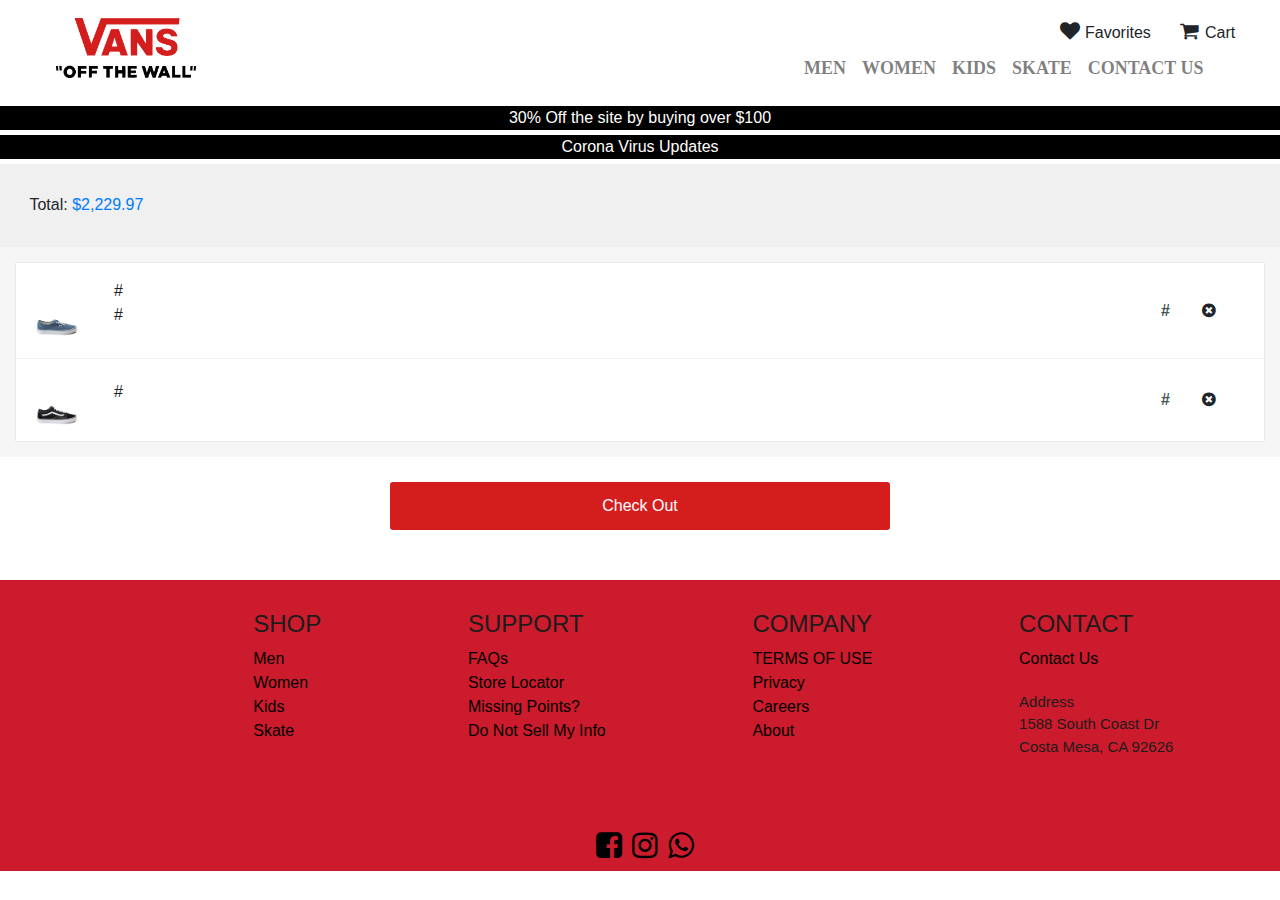
<file: checkout.html>
<!DOCTYPE html>
<html lang="en">

<head>
    <meta charset="UTF-8">
    <meta name="viewport" content="width=device-width, initial-scale=1.0">
    <title>Vans</title>

    <link rel="stylesheet" href="style.css">
    <link href="https://stackpath.bootstrapcdn.com/font-awesome/4.7.0/css/font-awesome.min.css" rel="stylesheet">

    <link href="https://stackpath.bootstrapcdn.com/bootstrap/4.4.1/css/bootstrap.min.css" rel="stylesheet">

    <script src="https://code.jquery.com/jquery-3.4.1.slim.min.js"
        integrity="sha384-J6qa4849blE2+poT4WnyKhv5vZF5SrPo0iEjwBvKU7imGFAV0wwj1yYfoRSJoZ+n" crossorigin="anonymous">
    </script>

    <script src="https://stackpath.bootstrapcdn.com/bootstrap/4.4.1/js/bootstrap.min.js"
        integrity="sha384-wfSDF2E50Y2D1uUdj0O3uMBJnjuUD4Ih7YwaYd1iqfktj0Uod8GCExl3Og8ifwB6" crossorigin="anonymous">
    </script>

</head>

<body>
    <header class="container-header">
        <div class="header-logo">
            <div class="row">
                <div class="col-lg-12">
                    <nav class="navbar navbar-expand-lg navbar-light">

                        <a href="file:///C:/VANS/Vans/index.html">
                            <img src="images/vanslogo.png" width="140" height="60" alt="Home" />
                        </a>

                        <div class="top-navbar">
                            <p class="cart">Cart</p>
                            <i class="fa fa-heart" aria-hidden="true"></i>
                            <span></span>

                            <div class="mini-cart">
                                <div class="header">
                                    <p>My Bag</p>
                                    <i class="fa fa-times" id="close_MiniCart" aria-hidden="true"></i>
                                </div>
                                <div class="content">
                                    <p>No item in cart</p>
                                </div>

                                <div class="item">
                                    <div class="image"></div>
                                    <div class="details">
                                        <div class="title"></div>
                                        <div class="price"></div>
                                        <div class="color"></div>
                                        <div class="size"></div>
                                        <div class="quantity"></div>
                                    </div>
                                </div>

                                <div class="button_part">
                                    <div class="subTotal">
                                        <p>Sub Total : </p>
                                    </div>
                                    <div class="checkout_button">
                                        <a href="file:///C:/VANS/Vans/checkout.html">Check Out</a>
                                    </div>
                                </div>

                            </div>

                            <p class="Favorites">Favorites</p>
                            <i class="fa fa-shopping-cart" id="shopping" aria-hidden="true"></i>
                        </div>

                        <button class="navbar-toggler" type="button" data-toggle="collapse" data-target="#navbarNav"
                            aria-controls="navbarNav" aria-expanded="false" aria-label="Toggle navigation">
                            <span class="navbar-toggler-icon"></span>
                        </button>

                        <!-- <div class="collapse navbar-collapse" id="navbarNav">
                            <ul class="navbar-nav">
                                <div id="navigation" class="navigation">
                                </div>
                        </div>
                        </ul> -->
                            <div class="collapse navbar-collapse" id="navbarNav">
                                <ul class="navbar-nav">
                                    <li class="nav-item">
                                        <a class="nav-link" href="file:///C:/VANS/Vans/men_category.html">MEN</a>
                                    </li>
                                    <li class="nav-item">
                                        <a class="nav-link" href="file:///C:/VANS/Vans/women_category.html">WOMEN</a>
                                    </li>
                                    <li class="nav-item">
                                        <a class="nav-link" href="#">KIDS</a>
                                    </li>
                                    <li class="nav-item">
                                        <a class="nav-link" href="#">SKATE</a>
                                    </li>
                                    <li class="nav-item">
                                        <a class="nav-link" href="file:///C:/VANS/Vans/contact_us.html">CONTACT US</a>
                                    </li>
                                </ul>
                            </div>

                    </nav>
                </div>
            </div>
        </div>
    </header>

    <div class=lineText1 type="button" href="file:///C:/VANS/Vans/SHOP.html">30% Off the site by buying over $100
    </div>
    <div class=lineText2 type="button" href="file:///C:/VANS/Vans/CORONAVIRUS_update.html">Corona Virus Updates
    </div>

    <section id="details">
        <div class="header">

     
          <div class="cart-total">
            <span>Total:</span>
            <span class="total-price">$2,229.97</span>
          </div>
        </div> <!--end shopping-cart-header -->
             <ul id="items-cart">
            <li class="cart-item">
              <div class="logo">
                <img src="images/Blueauthentic.jpg">
              </div>
              <div class="details">
                <p class="date">
                   <span style="display:block;">#</span>
                   <span>#</span>
                </p>
                <p class="price" >
                  #
                </p>
              </div>
              <div id="actions">
                <a class="fa fa-times-circle" aria-hidden="true"></a>
              </div>
            </li>
            <li class="cart-item">
              <div class="logo">
                <img src="images/black_oldskool.jpg">
              </div>
              <div class="details">
                <p class="date">
                   <span style="display:block;"># </span>
                   <span></span>
                </p>
                <p class="price" >
                  #
                </p>
              </div>
              <div id="actions">
                <a class="fa fa-times-circle" aria-hidden="true"></a>
              </div>
            </li>
          </ul>
          <div class="checkout">      <a href="#" class="button">Check Out</a>  </div>
    
    </section>




    <footer class="footer">
        <div class="footer-catgery"></div>
        <ul class="footer-item">
            <h4>SHOP</h4>
            <il class="footer-link">
                <a class="footer-link" href="file:///C:/VANS/Vans/men_category.html">Men</a>
            </il>
            <li class="footer-link">
                <a class="footer-link" href="file:///C:/VANS/Vans/women_category.html">Women</a>
            </li>
            <li class="footer-link">
                <a class="footer-link" href="">Kids</a>
            </li>
            <li class="footer-link">
                <a class="footer-link" href="">Skate</a>
            </li>
        </ul>

        <ul class="footer-item">
            <h4>SUPPORT</h4>
            <il class="footer-link">
                <a class="footer-link" href="">FAQs</a>
            </il>
            <li class="footer-link">
                <a class="footer-link" href="">Store Locator</a>
            </li>
            <li class="footer-link">
                <a class="footer-link" href="">Missing Points?</a>
            </li>
            <li class="footer-link">
                <a class="footer-link" href="">Do Not Sell My Info</a>
            </li>
        </ul>

        <ul class="footer-item">
            <h4>COMPANY</h4>
            <il class="footer-link">
                <a class="footer-link" href="">TERMS OF USE</a>
            </il>
            <li class="footer-link">
                <a class="footer-link" href="">Privacy</a>
            </li>
            <li class="footer-link">
                <a class="footer-link" href="">Careers</a>
            </li>
            <li class="footer-link">
                <a class="footer-link" href="">About</a>
            </li>
        </ul>


        <ul class="footer-item">
            <h4>CONTACT</h4>
            <il class="footer-link">
                <a class="footer-link" href="file:///C:/VANS/Vans/contact_us.html">Contact Us</a>
                <p>Address<br>1588 South Coast Dr<br>Costa Mesa, CA 92626</p>
            </il>
        </ul>
        </div>

    </footer>

    <div class="icons">
        <a href="https://www.facebook.com/VansEurope/" target="_blank"><i class="fa fa-facebook-square"></i></a>
        <a href="https://www.instagram.com/vans/" target="_blank"><i class="fa fa-instagram"></i></a>
        <a href=""><i class="fa fa-whatsapp"></i></a>
    </div>
        
        <script src="script.js"></script>

    </body>
</file>
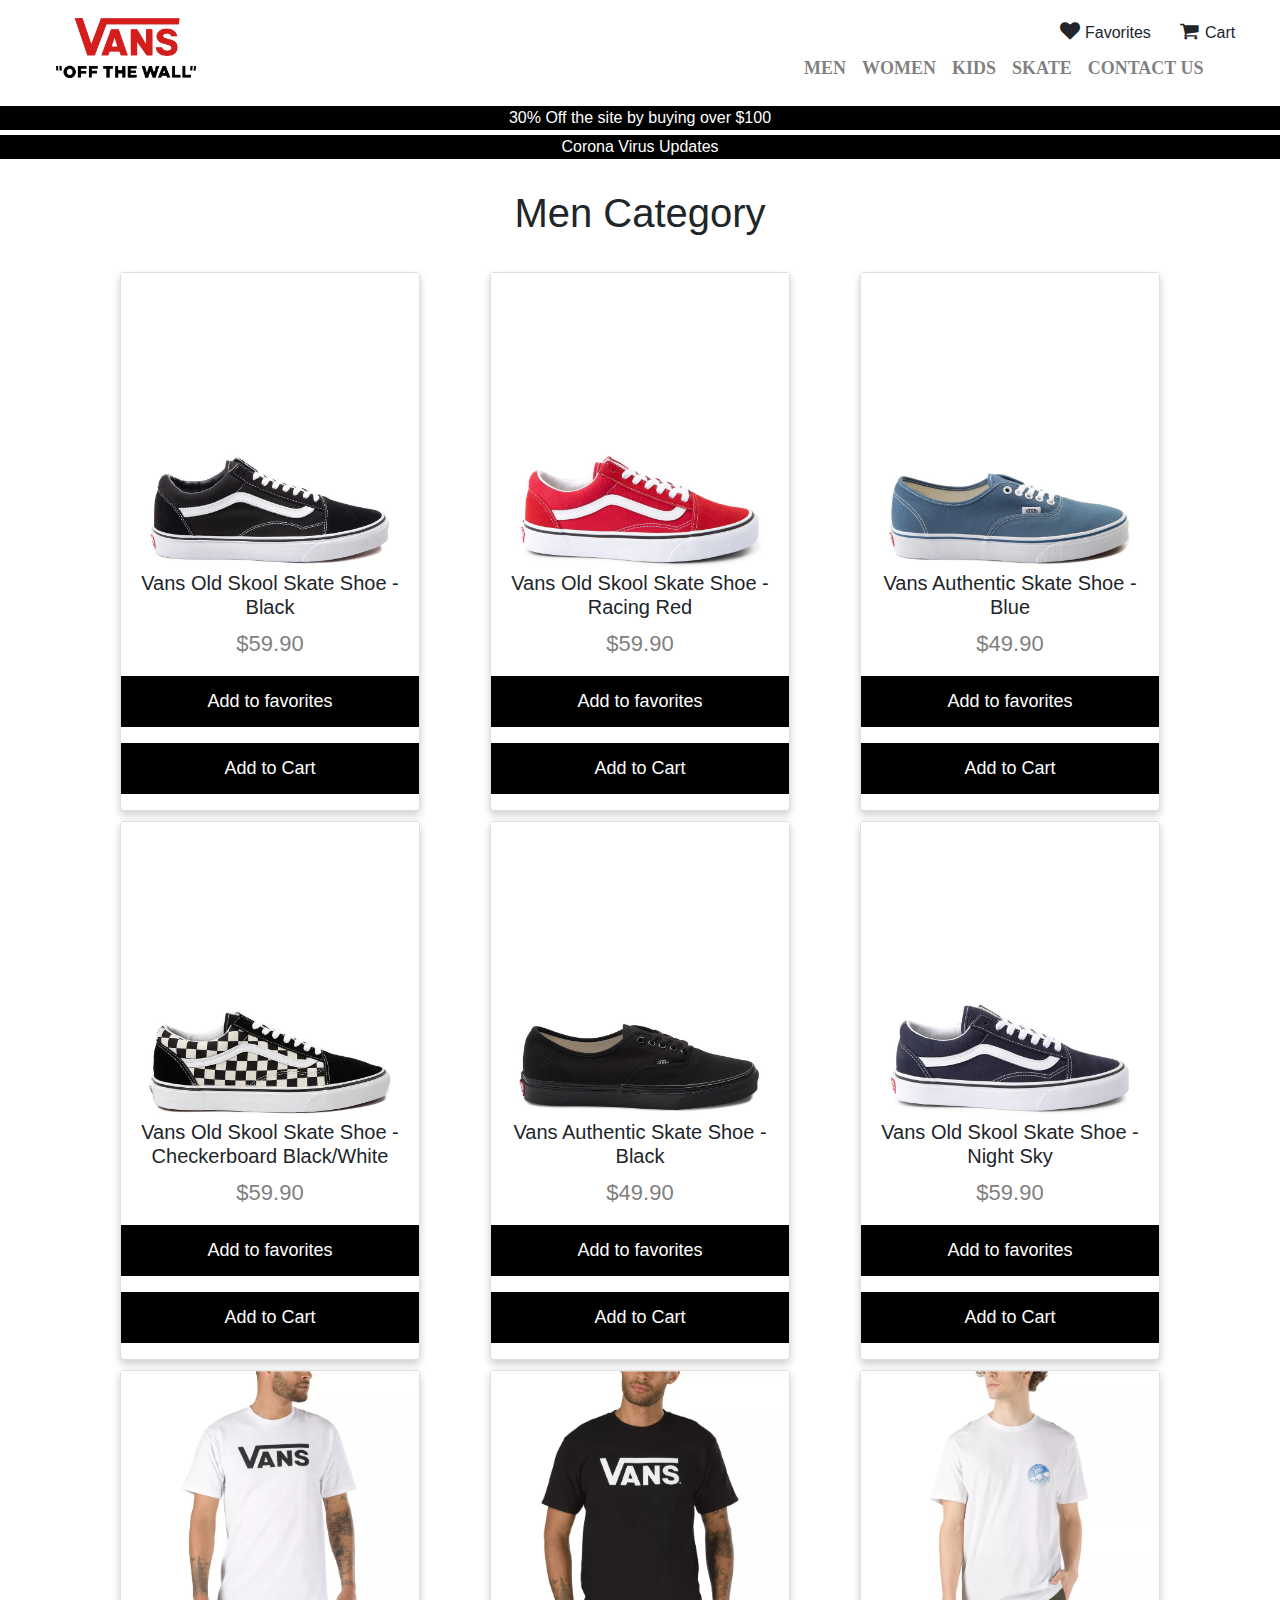
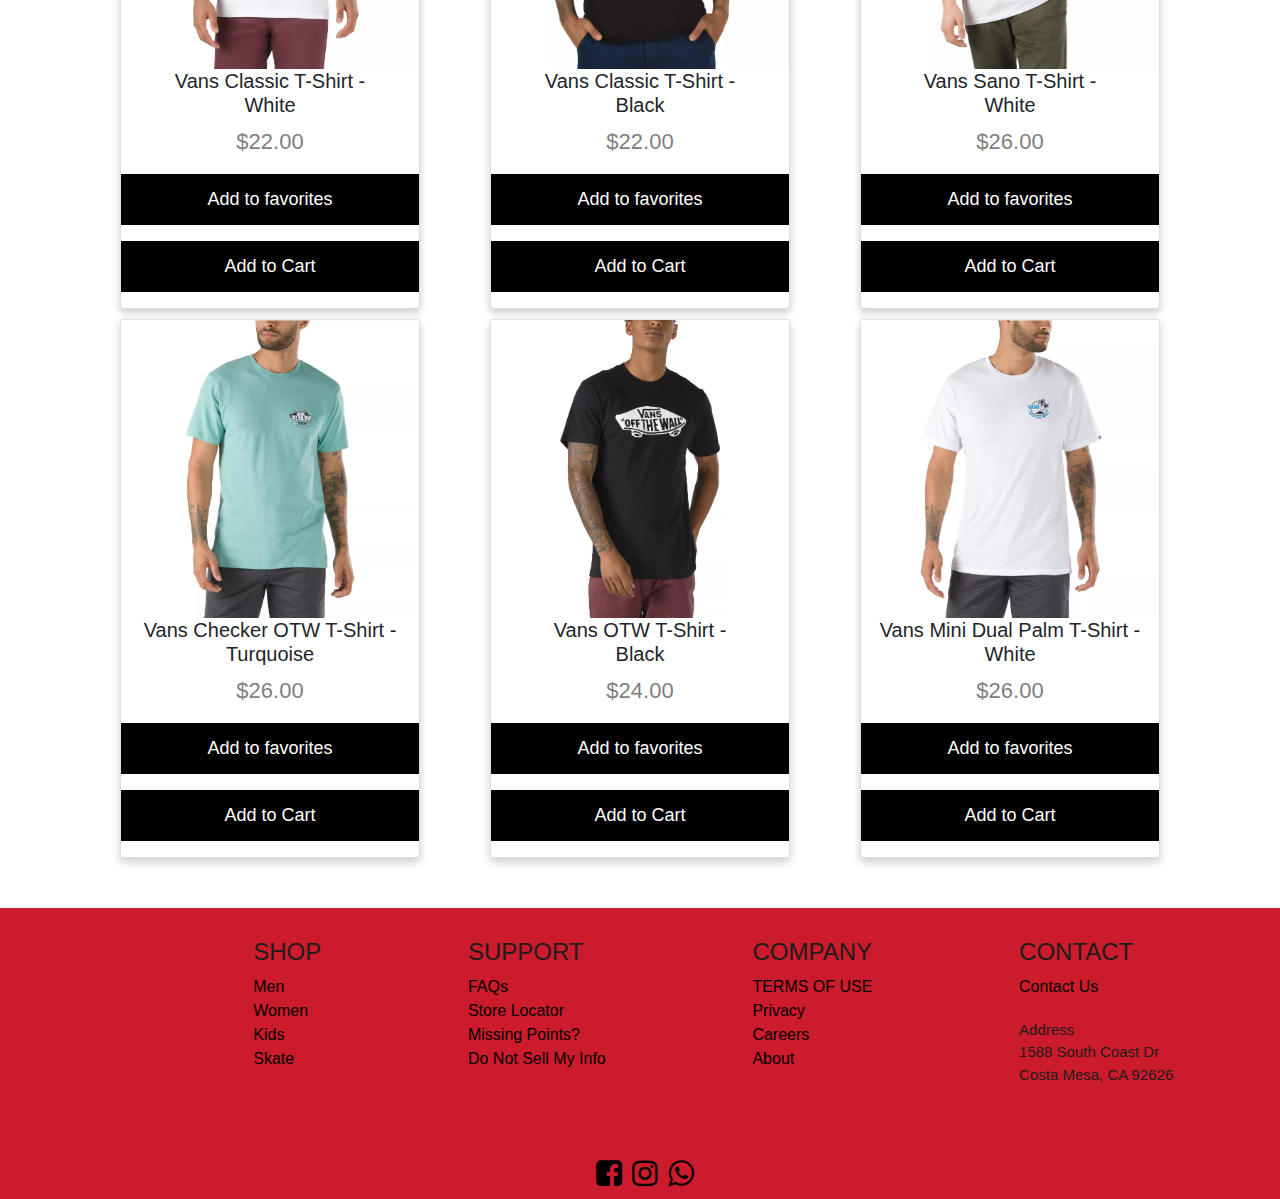
<file: men_category.html>
<!DOCTYPE html>
<html lang="en">

<head>
    <meta charset="UTF-8">
    <meta name="viewport" content="width=device-width, initial-scale=1.0">
    <title>Vans</title>

    <link rel="stylesheet" href="style.css">
    <link href="https://stackpath.bootstrapcdn.com/font-awesome/4.7.0/css/font-awesome.min.css" rel="stylesheet">

    <link href="https://stackpath.bootstrapcdn.com/bootstrap/4.4.1/css/bootstrap.min.css" rel="stylesheet">

    <script src="https://code.jquery.com/jquery-3.4.1.slim.min.js"
        integrity="sha384-J6qa4849blE2+poT4WnyKhv5vZF5SrPo0iEjwBvKU7imGFAV0wwj1yYfoRSJoZ+n" crossorigin="anonymous">
    </script>

    <script src="https://stackpath.bootstrapcdn.com/bootstrap/4.4.1/js/bootstrap.min.js"
        integrity="sha384-wfSDF2E50Y2D1uUdj0O3uMBJnjuUD4Ih7YwaYd1iqfktj0Uod8GCExl3Og8ifwB6" crossorigin="anonymous">
    </script>
</head>

<body>
    <head>
        <meta charset="UTF-8">
        <meta name="viewport" content="width=device-width, initial-scale=1.0">
        <title>Vans</title>
    
        <link rel="stylesheet" href="style.css">
        <link href="https://stackpath.bootstrapcdn.com/font-awesome/4.7.0/css/font-awesome.min.css" rel="stylesheet">
    
        <link href="https://stackpath.bootstrapcdn.com/bootstrap/4.4.1/css/bootstrap.min.css" rel="stylesheet">
    
        <script src="https://code.jquery.com/jquery-3.4.1.slim.min.js"
            integrity="sha384-J6qa4849blE2+poT4WnyKhv5vZF5SrPo0iEjwBvKU7imGFAV0wwj1yYfoRSJoZ+n" crossorigin="anonymous">
        </script>
    
        <script src="https://stackpath.bootstrapcdn.com/bootstrap/4.4.1/js/bootstrap.min.js"
            integrity="sha384-wfSDF2E50Y2D1uUdj0O3uMBJnjuUD4Ih7YwaYd1iqfktj0Uod8GCExl3Og8ifwB6" crossorigin="anonymous">
        </script>
    
    </head>
    
    <body>
        <header class="container-header">
            <div class="header-logo">
                <div class="row">
                    <div class="col-lg-12">
                        <nav class="navbar navbar-expand-lg navbar-light">
    
                            <a href="file:///C:/VANS/Vans/index.html">
                                <img src="images/vanslogo.png" width="140" height="60" alt="Home" />
                            </a>
    
                            <div class="top-navbar">
                                <p class="cart">Cart</p>
                                <i class="fa fa-heart" aria-hidden="true"></i>
                                <span></span>
    
                                <div class="mini-cart">
                                    <div class="header">
                                        <p>My Bag</p>
                                        <i class="fa fa-times" id="close_MiniCart" aria-hidden="true"></i>
                                    </div>
                                    <div class="content">
                                        <p>No item in cart</p>
                                    </div>
    
                                    <div class="item">
                                        <div class="image"></div>
                                        <div class="details">
                                            <div class="title"></div>
                                            <div class="price"></div>
                                            <div class="color"></div>
                                            <div class="size"></div>
                                            <div class="quantity"></div>
                                        </div>
                                    </div>
    
                                    <div class="button_part">
                                        <div class="subTotal">
                                            <p>Sub Total : </p>
                                        </div>
                                        <div class="checkout_button">
                                            <a href="file:///C:/VANS/Vans/checkout.html">Check Out</a>
                                        </div>
                                    </div>

                                </div>
    
                                <p class="Favorites">Favorites</p>
                                <i class="fa fa-shopping-cart" id="shopping" aria-hidden="true"></i>
                            </div>
    
                            <button class="navbar-toggler" type="button" data-toggle="collapse" data-target="#navbarNav"
                                aria-controls="navbarNav" aria-expanded="false" aria-label="Toggle navigation">
                                <span class="navbar-toggler-icon"></span>
                            </button>
    
                            <!-- <div class="collapse navbar-collapse" id="navbarNav">
                                <ul class="navbar-nav">
                                    <div id="navigation" class="navigation">
                                    </div>
                            </div>
                            </ul> -->
                                <div class="collapse navbar-collapse" id="navbarNav">
                                    <ul class="navbar-nav">
                                        <li class="nav-item">
                                            <a class="nav-link" href="file:///C:/VANS/Vans/men_category.html">MEN</a>
                                        </li>
                                        <li class="nav-item">
                                            <a class="nav-link" href="file:///C:/VANS/Vans/women_category.html">WOMEN</a>
                                        </li>
                                        <li class="nav-item">
                                            <a class="nav-link" href="#">KIDS</a>
                                        </li>
                                        <li class="nav-item">
                                            <a class="nav-link" href="#">SKATE</a>
                                        </li>
                                        <li class="nav-item">
                                            <a class="nav-link" href="file:///C:/VANS/Vans/contact_us.html">CONTACT US</a>
                                        </li>
                                    </ul>
                                </div>
    
                        </nav>
                    </div>
                </div>
            </div>
        </header>


    <div class=lineText1 type="button" href="file:///C:/VANS/Vans/SHOP.html">30% Off the site by buying over $100
    </div>
    <div class=lineText2 type="button" href="file:///C:/VANS/Vans/CORONAVIRUS_update.html">Corona Virus Updates
    </div>

    <body>
        <div class="top_menu">
            <h1>Men Category</h1>

        </div>


        <div class="productsPage_men">
            <div class="productsPage_men container">
                <div class="card">
                    <a href="file:///C:/VANS/Vans/product_page.html">
                        <img src="images/black_oldskool.jpg" alt="" style="width:100%">
                    </a>
                    <h5>Vans Old Skool Skate Shoe - Black</h5>
                    <p class="price">$59.90</p>
                    <p><button>Add to favorites</button></p>
                    <p><button class="btn_3"><a href="file:///C:/VANS/Vans/product_page.html">Add to Cart</a></button></p>
                </div>

                <div class="card">
                    <a href="file:///C:/VANS/Vans/product_page2.html">
                    <img src="images/red_oldskool.jpg" alt="" style="width:100%">
                </a>
                    <h5>Vans Old Skool Skate Shoe - Racing Red</h5>
                    <p class="price">$59.90</p>
                    <p><button>Add to favorites</button></p>
                    <p><button><a href="file:///C:/VANS/Vans/product_page2.html">Add to Cart</a></button></p>
                </div>

                <div class="card">
                    <a href="file:///C:/VANS/Vans/product_page3.html">
                    <img src="images/Blueauthentic.jpg" alt="" style="width:100%">
                    </a>
                    <h5>Vans Authentic Skate Shoe - Blue</h5>
                    <p class="price">$49.90</p>
                    <p><button>Add to favorites</button></p>
                    <p><button><a href="file:///C:/VANS/Vans/product_page3.html">Add to Cart</a></button></p>
                </div>
            </div>
        </div>

        <div class="productsPage_men">
            <div class="productsPage_men container">
                <div class="card">
                    <a href="file:///C:/VANS/Vans/product_page4.html">
                    <img src="images/blackwhite_oldskool.jpg" alt="" style="width:100%">
                </a>
                    <h5>Vans Old Skool Skate Shoe - Checkerboard Black/White </h5>
                    <p class="price">$59.90</p>
                    <p><button>Add to favorites</button></p>
                    <p><button><a href="file:///C:/VANS/Vans/product_page4.html">Add to Cart</a></button></p>
                </div>

                <div class="card">
                    <a href="file:///C:/VANS/Vans/product_page5.html">
                    <img src="images/Blackauthentic.jpg" alt="" style="width:100%">
                    </a>
                    <h5>Vans Authentic Skate Shoe - Black</h5>
                    <p class="price">$49.90</p>
                    <p><button>Add to favorites</button></p>
                    <p><button><a href="file:///C:/VANS/Vans/product_page5.html">Add to Cart</a></button></p>
                </div>

                <div class="card">
                    <a href="file:///C:/VANS/Vans/product_page6.html">
                    <img src="images/blue_oldskool.jpg" alt="" style="width:100%">
                    </a>
                    <h5>Vans Old Skool Skate Shoe - Night Sky</h5>
                    <p class="price">$59.90</p>
                    <p><button>Add to favorites</button></p>
                    <p><button><a href="file:///C:/VANS/Vans/product_page6.html">Add to Cart</a></button></p>
                </div>
            </div>
        </div>

        <div class="productsPage_men">
            <div class="productsPage_men container">
                <div class="card">
                    <img src="images/VansTshirtWhite.png" alt="" style="width:100%">
                    <h5>Vans Classic T-Shirt -<br /> White</h5>
                    <p class="price">$22.00</p>
                    <p><button>Add to favorites</button></p>
                    <p><button>Add to Cart</button></p>
                </div>

                <div class="card">
                    <img src="images/VansTshirtBlack.png" alt="" style="width:100%">
                    <h5>Vans Classic T-Shirt -<br /> Black</h5>
                    <p class="price">$22.00</p>
                    <p><button>Add to favorites</button></p>
                    <p><button>Add to Cart</button></p>
                </div>

                <div class="card">
                    <img src="images/SANOT-SHIRT.png" alt="" style="width:100%">
                    <h5>Vans Sano T-Shirt -<br /> White</h5>
                    <p class="price">$26.00</p>
                    <p><button>Add to favorites</button></p>
                    <p><button>Add to Cart</button></p>
                </div>
            </div>
        </div>

        <div class="productsPage_men">
            <div class="productsPage_men container">
                <div class="card">
                    <img src="images/CHECKEROTWT-SHIRT.png" alt="" style="width:100%">
                    <h5>Vans Checker OTW T-Shirt - Turquoise</h5>
                    <p class="price">$26.00</p>
                    <p><button>Add to favorites</button></p>
                    <p><button>Add to Cart</button></p>
                </div>

                <div class="card">
                    <img src="images/VANSOTWT-SHIRT.png" alt="" style="width:100%">
                    <h5>Vans OTW T-Shirt -<br /> Black</h5>
                    <p class="price">$24.00</p>
                    <p><button>Add to favorites</button></p>
                    <p><button>Add to Cart</button></p>
                </div>

                <div class="card">
                    <img src="images/MINIDUALPALMT-SHIRT.png" alt="" style="width:100%">
                    <h5>Vans Mini Dual Palm T-Shirt - White</h5>
                    <p class="price">$26.00</p>
                    <p><button>Add to favorites</button></p>
                    <p><button>Add to Cart</button></p>
                </div>
            </div>
        </div>






        <footer class="footer">
            <div class="footer-catgery"></div>
            <ul class="footer-item">
                <h4>SHOP</h4>
                <il class="footer-link">
                    <a class="footer-link" href="file:///C:/VANS/Vans/men_category.html">Men</a>
                </il>
                <li class="footer-link">
                    <a class="footer-link" href="file:///C:/VANS/Vans/women_category.html">Women</a>
                </li>
                <li class="footer-link">
                    <a class="footer-link" href="">Kids</a>
                </li>
                <li class="footer-link">
                    <a class="footer-link" href="">Skate</a>
                </li>
            </ul>
    
            <ul class="footer-item">
                <h4>SUPPORT</h4>
                <il class="footer-link">
                    <a class="footer-link" href="">FAQs</a>
                </il>
                <li class="footer-link">
                    <a class="footer-link" href="">Store Locator</a>
                </li>
                <li class="footer-link">
                    <a class="footer-link" href="">Missing Points?</a>
                </li>
                <li class="footer-link">
                    <a class="footer-link" href="">Do Not Sell My Info</a>
                </li>
            </ul>
    
            <ul class="footer-item">
                <h4>COMPANY</h4>
                <il class="footer-link">
                    <a class="footer-link" href="">TERMS OF USE</a>
                </il>
                <li class="footer-link">
                    <a class="footer-link" href="">Privacy</a>
                </li>
                <li class="footer-link">
                    <a class="footer-link" href="">Careers</a>
                </li>
                <li class="footer-link">
                    <a class="footer-link" href="">About</a>
                </li>
            </ul>
    
    
            <ul class="footer-item">
                <h4>CONTACT</h4>
                <il class="footer-link">
                    <a class="footer-link" href="file:///C:/VANS/Vans/contact_us.html">Contact Us</a>
                    <p>Address<br>1588 South Coast Dr<br>Costa Mesa, CA 92626</p>
                </il>
            </ul>
        </div>
    
        </footer>
    
        <div class="icons">
            <a href="https://www.facebook.com/VansEurope/" target="_blank"><i class="fa fa-facebook-square"></i></a>
            <a href="https://www.instagram.com/vans/" target="_blank"><i class="fa fa-instagram"></i></a>
            <a href=""><i class="fa fa-whatsapp"></i></a>

        <script src="script.js"></script>
    </body>
</file>
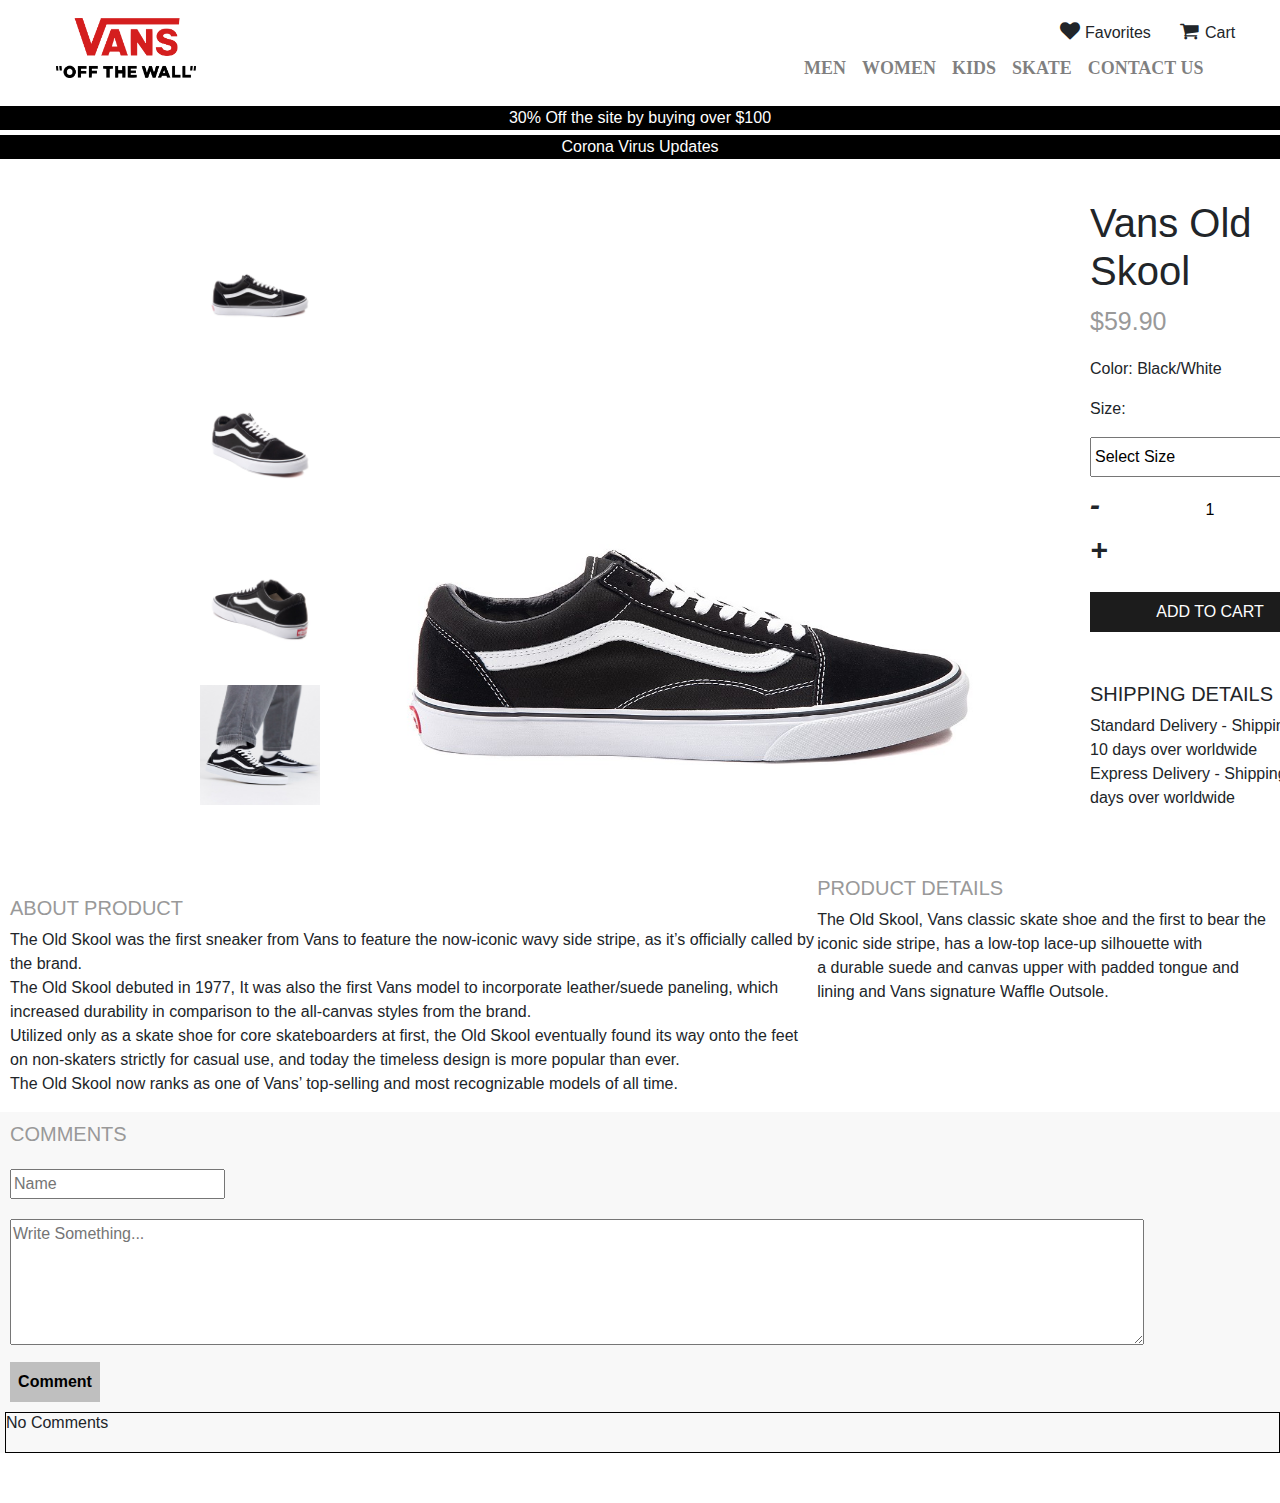
<file: product_page.html>
<!DOCTYPE html>
<html lang="en">

<head>
    <meta charset="UTF-8">
    <meta name="viewport" content="width=device-width, initial-scale=1.0">
    <title>Vans</title>

    <link rel="stylesheet" href="style.css">
    <link href="https://stackpath.bootstrapcdn.com/font-awesome/4.7.0/css/font-awesome.min.css" rel="stylesheet">

    <link href="https://stackpath.bootstrapcdn.com/bootstrap/4.4.1/css/bootstrap.min.css" rel="stylesheet">

    <script src="https://code.jquery.com/jquery-3.4.1.slim.min.js"
        integrity="sha384-J6qa4849blE2+poT4WnyKhv5vZF5SrPo0iEjwBvKU7imGFAV0wwj1yYfoRSJoZ+n" crossorigin="anonymous">
    </script>

    <script src="https://stackpath.bootstrapcdn.com/bootstrap/4.4.1/js/bootstrap.min.js"
        integrity="sha384-wfSDF2E50Y2D1uUdj0O3uMBJnjuUD4Ih7YwaYd1iqfktj0Uod8GCExl3Og8ifwB6" crossorigin="anonymous">
    </script>

</head>

<head>
    <meta charset="UTF-8">
    <meta name="viewport" content="width=device-width, initial-scale=1.0">
    <title>Vans</title>

    <link rel="stylesheet" href="style.css">
    <link href="https://stackpath.bootstrapcdn.com/font-awesome/4.7.0/css/font-awesome.min.css" rel="stylesheet">

    <link href="https://stackpath.bootstrapcdn.com/bootstrap/4.4.1/css/bootstrap.min.css" rel="stylesheet">

    <script src="https://code.jquery.com/jquery-3.4.1.slim.min.js"
        integrity="sha384-J6qa4849blE2+poT4WnyKhv5vZF5SrPo0iEjwBvKU7imGFAV0wwj1yYfoRSJoZ+n" crossorigin="anonymous">
    </script>

    <script src="https://stackpath.bootstrapcdn.com/bootstrap/4.4.1/js/bootstrap.min.js"
        integrity="sha384-wfSDF2E50Y2D1uUdj0O3uMBJnjuUD4Ih7YwaYd1iqfktj0Uod8GCExl3Og8ifwB6" crossorigin="anonymous">
    </script>

</head>

<body>
    <header class="container-header">
        <div class="header-logo">
            <div class="row">
                <div class="col-lg-12">
                    <nav class="navbar navbar-expand-lg navbar-light">

                        <a href="file:///C:/VANS/Vans/index.html">
                            <img src="images/vanslogo.png" width="140" height="60" alt="Home" />
                        </a>

                        <div class="top-navbar">
                            <p class="cart">Cart</p>
                            <i class="fa fa-heart" aria-hidden="true"></i>
                            <span></span>

                            <div class="mini-cart">
                                <div class="header">
                                    <p>My Bag</p>
                                    <i class="fa fa-times" id="close_MiniCart" aria-hidden="true"></i>
                                </div>
                                <div class="content">
                                    <p>No item in cart</p>
                                </div>

                                <div class="item">
                                    <div class="image"></div>
                                    <div class="details">
                                        <div class="title"></div>
                                        <div class="price"></div>
                                        <div class="color"></div>
                                        <div class="size"></div>
                                        <div class="quantity"></div>
                                    </div>
                                </div>

                                <div class="button_part">
                                    <div class="subTotal">
                                        <p>Sub Total : </p>
                                    </div>
                                    <div class="checkout_button">
                                        <a href="file:///C:/VANS/Vans/checkout.html">Check Out</a>
                                    </div>
                                </div>

                            </div>

                            <p class="Favorites">Favorites</p>
                            <i class="fa fa-shopping-cart" id="shopping" aria-hidden="true"></i>
                        </div>

                        <button class="navbar-toggler" type="button" data-toggle="collapse" data-target="#navbarNav"
                            aria-controls="navbarNav" aria-expanded="false" aria-label="Toggle navigation">
                            <span class="navbar-toggler-icon"></span>
                        </button>

                        <!-- <div class="collapse navbar-collapse" id="navbarNav">
                            <ul class="navbar-nav">
                                <div id="navigation" class="navigation">
                                </div>
                        </div>
                        </ul> -->
                        <div class="collapse navbar-collapse" id="navbarNav">
                            <ul class="navbar-nav">
                                <li class="nav-item">
                                    <a class="nav-link" href="file:///C:/VANS/Vans/men_category.html">MEN</a>
                                </li>
                                <li class="nav-item">
                                    <a class="nav-link" href="file:///C:/VANS/Vans/women_category.html">WOMEN</a>
                                </li>
                                <li class="nav-item">
                                    <a class="nav-link" href="#">KIDS</a>
                                </li>
                                <li class="nav-item">
                                    <a class="nav-link" href="#">SKATE</a>
                                </li>
                                <li class="nav-item">
                                    <a class="nav-link" href="file:///C:/VANS/Vans/contact_us.html">CONTACT US</a>
                                </li>
                            </ul>
                        </div>

                    </nav>
                </div>
            </div>
        </div>
    </header>

    <div class=lineText1 type="button" href="file:///C:/VANS/Vans/SHOP.html">30% Off the site by buying over $100</div>
    <div class=lineText2 type="button" href="file:///C:/VANS/Vans/CORONAVIRUS_update.html">Corona Virus Updates</div>

    <div class="product_page">
        <div class="img_slider_continer">
            <img class="img_slider active" id="myimage1" src="images/black_oldskool.jpg" width="120" height="120"
                alt="black_oldskool">
            <img class="img_slider" id="myimage2" src="images/black_oldskool2.jpg" width="120" height="120"
                alt="black_oldskool2">
            <img class="img_slider" id="myimage3" src="images/black_oldskool3.jpg" width="120" height="120"
                alt="black_oldskool3">
            <img class="img_slider" id="myimage4" src="images/black_oldskool4.jpg" width="120" height="120"
                alt="black_oldskool4">
        </div>

        <div class="img-zoom">
            <img id="myimage" src="images/black_oldskool.jpg" width="700" height="600" alt="black_oldskool">
        </div>

        <div class="product_details">
            <div class="product_name">
                <h1>Vans Old Skool</h1>
            </div>
            <div class="product_price">
                <p>$<span>59.90</span></p>
            </div>
            <div class="product_color">
                <p>Color: Black/White</p>
            </div>
            <div class="product_size">
                <p>Size: </p>
                <select id="sizes">
                    <option value="Select Size">Select Size</option>
                    <option value="36">EU Size - 36</option>
                    <option value="36.5">EU Size - 36.5</option>
                    <option value="37">EU Size - 37</option>
                    <option value="38">EU Size - 38</option>
                    <option value="38.5">EU Size - 38.5</option>
                    <option value="39">EU Size - 39</option>
                    <option value="40">EU Size - 40</option>
                    <option value="40.5">EU Size - 40.5</option>
                    <option value="41">EU Size - 41</option>
                    <option value="42">EU Size - 42</option>
                    <option value="42.5">EU Size - 42.5</option>
                    <option value="43">EU Size - 43 </option>
                    <option value="44">EU Size - 44</option>
                    <option value="44.5">EU Size - 44.5</option>
                    <option value="45">EU Size - 45</option>
                    <option value="45.5">EU Size - 45.5</option>
                    <option value="46">EU Size - 46</option>
                </select>
            </div>

            <div class="amount">
                <span class="number-decrement">
                    <i class="ti-minus">-</i>
                </span>
                <input type="text" value="1" min="0" max="10">
                <span class="number-increment">
                    <i class="ti-plus">+</i>
                </span>
            </div>

            <div class="add_to_cart" id="add_to_cart" data-productID="01" data-productSKU="VN1">
                <button class="btn_3">ADD TO CART</button>
            </div>

            <!-- <a href="#" class="btn_3" data-productID="01" data-sku="VN1"> <button class="btn_3">ADD TO CART</button></a> -->

            <div class="shipping_details">
                <h5>SHIPPING DETAILS</h5>
                <p>Standard Delivery - Shipping in 10 days over worldwide<br>
                    Express Delivery - Shipping in 5 days over worldwide
                </p>
            </div>

        </div>
    </div>


    <div class="product_overview">
        <div class="about_product">
            <h5>ABOUT PRODUCT</h5>
            <p>The Old Skool was the first sneaker from Vans to feature the now-iconic wavy side stripe, as it’s
                officially called by the brand.
                <br> The Old Skool debuted in 1977, It was also the first Vans model to incorporate leather/suede
                paneling, which increased durability in comparison to the all-canvas styles from the brand.
                <br> Utilized only as a skate shoe for core skateboarders at first,
                the Old Skool eventually found its way onto the feet on non-skaters strictly for casual use,
                and today the timeless design is more popular than ever.
                <br> The Old Skool now ranks as one of Vans’ top-selling and most recognizable models of all time.</p>
        </div>

        <div class="product_details_p">
            <h5>PRODUCT DETAILS</h5>
            <p>The Old Skool, Vans classic skate shoe and the first to bear the iconic side stripe,
                has a low-top lace-up silhouette with <br> a durable suede and canvas upper with padded tongue and
                lining
                and Vans signature Waffle Outsole.</p>
        </div>
    </div>

    <div class="product_comments">
        <h5 class="COMMENTS">COMMENTS</h5>
        <div class="name_comment">
            <input id="nameWriter" name="name" value="" type="text" placeholder="Name">
        </div>
        <div class="comment_area">
            <textarea id="comment_box" rows="5" cols="120" placeholder="Write Something..."></textarea>
        </div>
        <div class="comment_area">
            <input id="commet_btn" type="submit" value="Comment">
        </div>

        <div class="comment_review">
            <h6 class="no_comments">No Comments</h6>
            <p class="comment_title"><span></span> </p>
            <span class="comment_time"> </span>
            <p class="comment_review_area">

            </p>
        </div>
    </div>



    <script src="script.js"></script>
    <script src="products.js"></script>
</body>
</file>
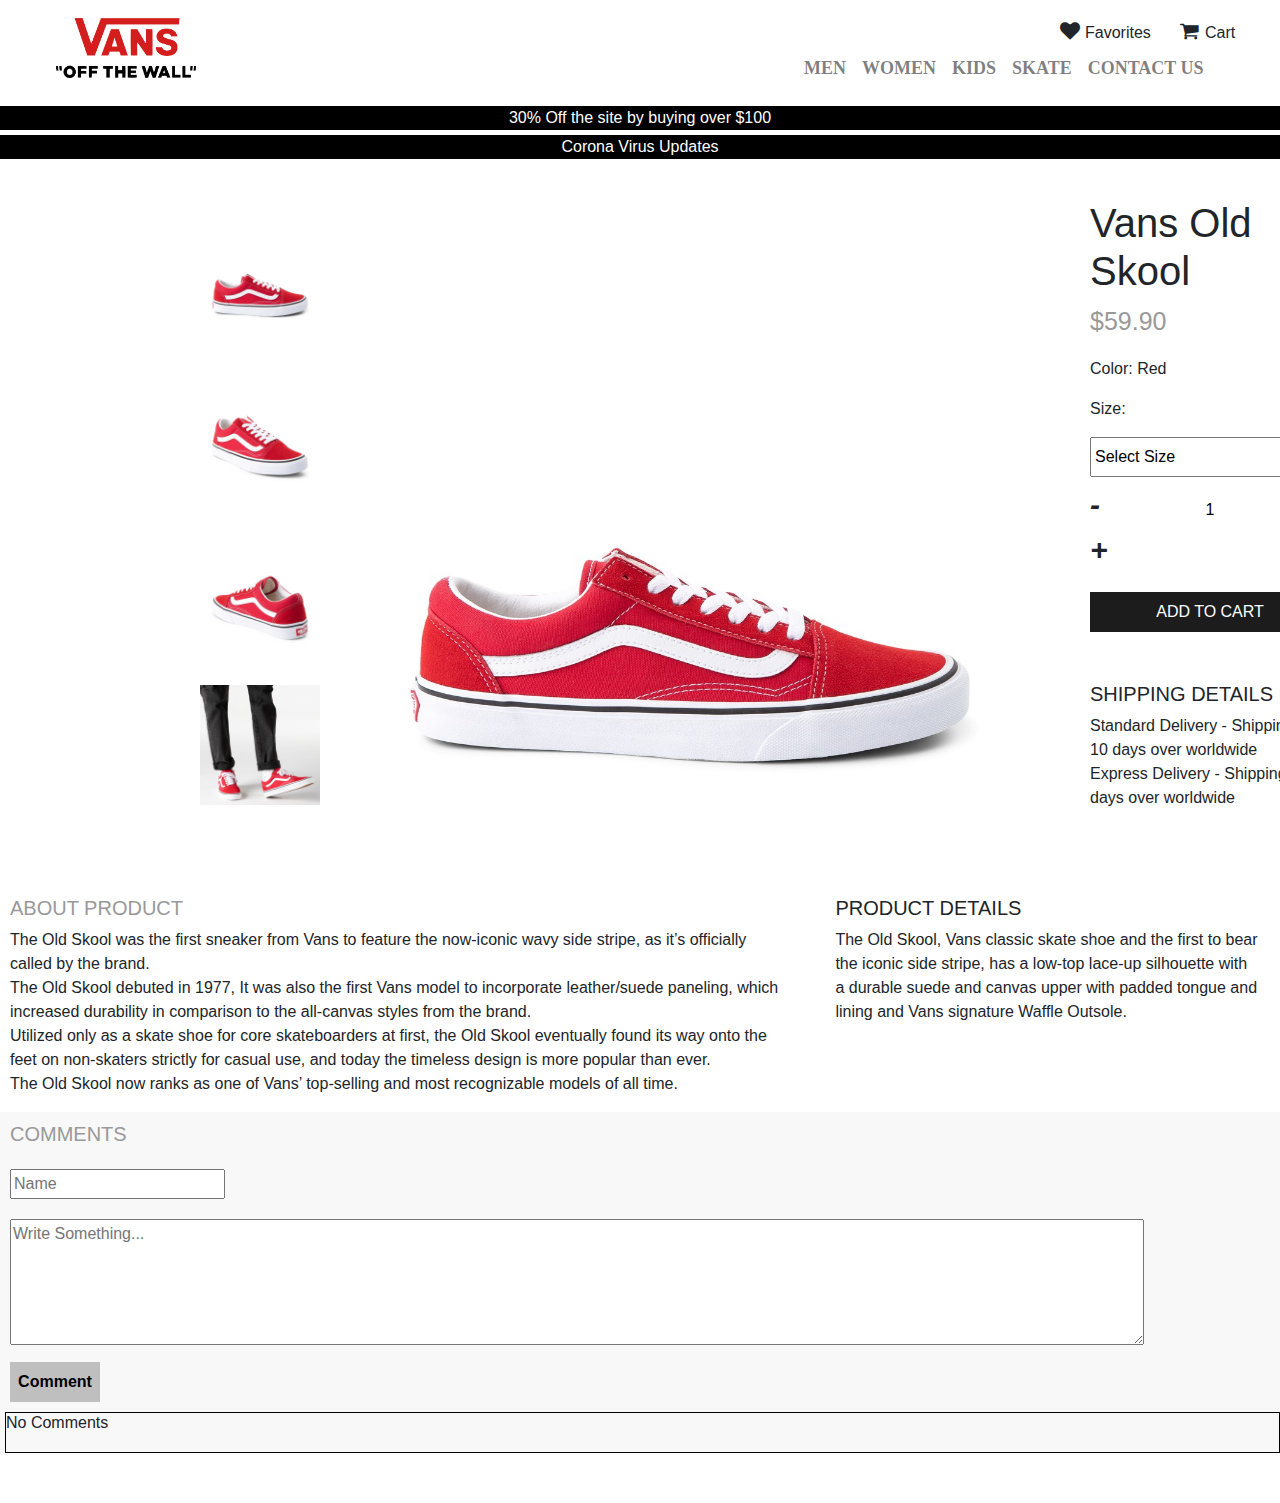
<file: product_page2.html>
<!DOCTYPE html>
<html lang="en">

<head>
    <meta charset="UTF-8">
    <meta name="viewport" content="width=device-width, initial-scale=1.0">
    <title>Vans</title>

    <link rel="stylesheet" href="style.css">
    <link href="https://stackpath.bootstrapcdn.com/font-awesome/4.7.0/css/font-awesome.min.css" rel="stylesheet">

    <link href="https://stackpath.bootstrapcdn.com/bootstrap/4.4.1/css/bootstrap.min.css" rel="stylesheet">

    <script src="https://code.jquery.com/jquery-3.4.1.slim.min.js"
        integrity="sha384-J6qa4849blE2+poT4WnyKhv5vZF5SrPo0iEjwBvKU7imGFAV0wwj1yYfoRSJoZ+n" crossorigin="anonymous">
    </script>

    <script src="https://stackpath.bootstrapcdn.com/bootstrap/4.4.1/js/bootstrap.min.js"
        integrity="sha384-wfSDF2E50Y2D1uUdj0O3uMBJnjuUD4Ih7YwaYd1iqfktj0Uod8GCExl3Og8ifwB6" crossorigin="anonymous">
    </script>

</head>

<body>
    <head>
        <meta charset="UTF-8">
        <meta name="viewport" content="width=device-width, initial-scale=1.0">
        <title>Vans</title>
    
        <link rel="stylesheet" href="style.css">
        <link href="https://stackpath.bootstrapcdn.com/font-awesome/4.7.0/css/font-awesome.min.css" rel="stylesheet">
    
        <link href="https://stackpath.bootstrapcdn.com/bootstrap/4.4.1/css/bootstrap.min.css" rel="stylesheet">
    
        <script src="https://code.jquery.com/jquery-3.4.1.slim.min.js"
            integrity="sha384-J6qa4849blE2+poT4WnyKhv5vZF5SrPo0iEjwBvKU7imGFAV0wwj1yYfoRSJoZ+n" crossorigin="anonymous">
        </script>
    
        <script src="https://stackpath.bootstrapcdn.com/bootstrap/4.4.1/js/bootstrap.min.js"
            integrity="sha384-wfSDF2E50Y2D1uUdj0O3uMBJnjuUD4Ih7YwaYd1iqfktj0Uod8GCExl3Og8ifwB6" crossorigin="anonymous">
        </script>
    
    </head>
    
    <body>
        <header class="container-header">
            <div class="header-logo">
                <div class="row">
                    <div class="col-lg-12">
                        <nav class="navbar navbar-expand-lg navbar-light">
    
                            <a href="file:///C:/VANS/Vans/index.html">
                                <img src="images/vanslogo.png" width="140" height="60" alt="Home" />
                            </a>
    
                            <div class="top-navbar">
                                <p class="cart">Cart</p>
                                <i class="fa fa-heart" aria-hidden="true"></i>
                                <span></span>
    
                                <div class="mini-cart">
                                    <div class="header">
                                        <p>My Bag</p>
                                        <i class="fa fa-times" id="close_MiniCart" aria-hidden="true"></i>
                                    </div>
                                    <div class="content">
                                        <p>No item in cart</p>
                                    </div>
    
                                    <div class="item">
                                        <div class="image"></div>
                                        <div class="details">
                                            <div class="title"></div>
                                            <div class="price"></div>
                                            <div class="color"></div>
                                            <div class="size"></div>
                                            <div class="quantity"></div>
                                        </div>
                                    </div>
    
                                    <div class="button_part">
                                        <div class="subTotal">
                                            <p>Sub Total : </p>
                                        </div>
                                        <div class="checkout_button">
                                            <a href="file:///C:/VANS/Vans/checkout.html">Check Out</a>
                                        </div>
                                    </div>

                                </div>
    
                                <p class="Favorites">Favorites</p>
                                <i class="fa fa-shopping-cart" id="shopping" aria-hidden="true"></i>
                            </div>
    
                            <button class="navbar-toggler" type="button" data-toggle="collapse" data-target="#navbarNav"
                                aria-controls="navbarNav" aria-expanded="false" aria-label="Toggle navigation">
                                <span class="navbar-toggler-icon"></span>
                            </button>
    
                            <!-- <div class="collapse navbar-collapse" id="navbarNav">
                                <ul class="navbar-nav">
                                    <div id="navigation" class="navigation">
                                    </div>
                            </div>
                            </ul> -->
                                <div class="collapse navbar-collapse" id="navbarNav">
                                    <ul class="navbar-nav">
                                        <li class="nav-item">
                                            <a class="nav-link" href="file:///C:/VANS/Vans/men_category.html">MEN</a>
                                        </li>
                                        <li class="nav-item">
                                            <a class="nav-link" href="file:///C:/VANS/Vans/women_category.html">WOMEN</a>
                                        </li>
                                        <li class="nav-item">
                                            <a class="nav-link" href="#">KIDS</a>
                                        </li>
                                        <li class="nav-item">
                                            <a class="nav-link" href="#">SKATE</a>
                                        </li>
                                        <li class="nav-item">
                                            <a class="nav-link" href="file:///C:/VANS/Vans/contact_us.html">CONTACT US</a>
                                        </li>
                                    </ul>
                                </div>
    
                        </nav>
                    </div>
                </div>
            </div>
        </header>

    <div class=lineText1 type="button" href="file:///C:/VANS/Vans/SHOP.html">30% Off the site by buying over $100</div>
    <div class=lineText2 type="button" href="file:///C:/VANS/Vans/CORONAVIRUS_update.html">Corona Virus Updates</div>

    <div class="product_page">
        <div class="img_slider_continer">
            <img class="img_slider active" id="myimage1" src="images/red_oldskool.jpg" width="120" height="120"
                alt="red_oldskool">
            <img class="img_slider" id="myimage2" src="images/red_oldskool2.jpg" width="120" height="120"
                alt="red_oldskool2">
            <img class="img_slider" id="myimage3" src="images/red_oldskool3.jpg" width="120" height="120"
                alt="red_oldskool3">
            <img class="img_slider" id="myimage4" src="images/red_oldskool4.jpg" width="120" height="120"
                alt="red_oldskool4">
        </div>

        <div class="img-zoom">
            <img id="myimage" src="images/red_oldskool.jpg" width="700" height="600" alt="red_oldskool">
        </div>

        <div class="product_details">
            <div class="product_name">
                <h1>Vans Old Skool</h1>
            </div>
            <div class="product_price">
              <p>$<span>59.90</span></p>
            </div>
            <div class="product_color">
                <p>Color: Red</p>
            </div>
            <div class="product_size">
                <p>Size: </p>
                <select id="sizes">
                    <option value="Select Size">Select Size</option>
                    <option value="36">EU Size - 36</option>
                    <option value="36.5">EU Size - 36.5</option>
                    <option value="37">EU Size - 37</option>
                    <option value="38">EU Size - 38</option>
                    <option value="38.5">EU Size - 38.5</option>
                    <option value="39">EU Size - 39</option>
                    <option value="40">EU Size - 40</option>
                    <option value="40.5">EU Size - 40.5</option>
                    <option value="41">EU Size - 41</option>
                    <option value="42">EU Size - 42</option>
                    <option value="42.5">EU Size - 42.5</option>
                    <option value="43">EU Size - 43 </option>
                    <option value="44">EU Size - 44</option>
                    <option value="44.5">EU Size - 44.5</option>
                    <option value="45">EU Size - 45</option>
                    <option value="45.5">EU Size - 45.5</option>
                    <option value="46">EU Size - 46</option>
                </select>
            </div>

            <div class = "amount">
               <span class="number-decrement">
                   <i class="ti-minus">-</i>
               </span>
               <input type="text" value="1" min="0" max="10">
               <span class="number-increment">
                   <i class="ti-plus">+</i>
               </span>
            </div>

            <div class="add_to_cart" id="add_to_cart" data-productID="02" data-productSKU="VN2">
               <button class="btn_3">ADD TO CART</button>
            </div>

            <!-- <a href="#" class="btn_3" data-productID="01" data-sku="VN1"> <button class="btn_3">ADD TO CART</button></a> -->

            <div class="shipping_details">
                <h5>SHIPPING DETAILS</h5>
                <p>Standard Delivery - Shipping in 10 days over worldwide<br>
                   Express Delivery	- Shipping in 5 days over worldwide
                </p>
            </div>

        </div>
    </div>


    <div class="product_overview">
        <div class="about_product">
            <h5>ABOUT PRODUCT</h5>
            <p>The Old Skool was the first sneaker from Vans to feature the now-iconic wavy side stripe, as it’s officially called by the brand.
               <br> The Old Skool debuted in 1977, It was also the first Vans model to incorporate leather/suede paneling, which increased durability in comparison to the all-canvas styles from the brand.
               <br> Utilized only as a skate shoe for core skateboarders at first, 
                 the Old Skool eventually found its way onto the feet on non-skaters strictly for casual use,
                and today the timeless design is more popular than ever.
               <br>  The Old Skool now ranks as one of Vans’ top-selling and most recognizable models of all time.</p>
        </div>

        <div class="product_details">
            <h5>PRODUCT DETAILS</h5>
            <p>The Old Skool, Vans classic skate shoe and the first to bear the iconic side stripe,
             has a low-top lace-up silhouette with <br> a durable suede and canvas upper with padded tongue and lining 
             and Vans signature Waffle Outsole.</p>
        </div>
    </div>

    <div class="product_comments">
        <h5 class="COMMENTS">COMMENTS</h5>
        <div class="name_comment">
        <input id="nameWriter" name="name" value="" type="text" placeholder="Name">
    </div>
    <div class="comment_area">
        <textarea id="comment_box" rows="5" cols="120" placeholder="Write Something..."></textarea>
    </div>
    <div class="comment_area">
        <input id="commet_btn" type="submit" value="Comment">
    </div>

    <div class="comment_review">
        <h6 class="no_comments">No Comments</h6>
        <p class="comment_title"><span></span> </p>
        <span class="comment_time"> </span>
        <p class="comment_review_area">

        </p>
    </div>
    </div>



    <script src="script.js"></script>
</body>
</file>
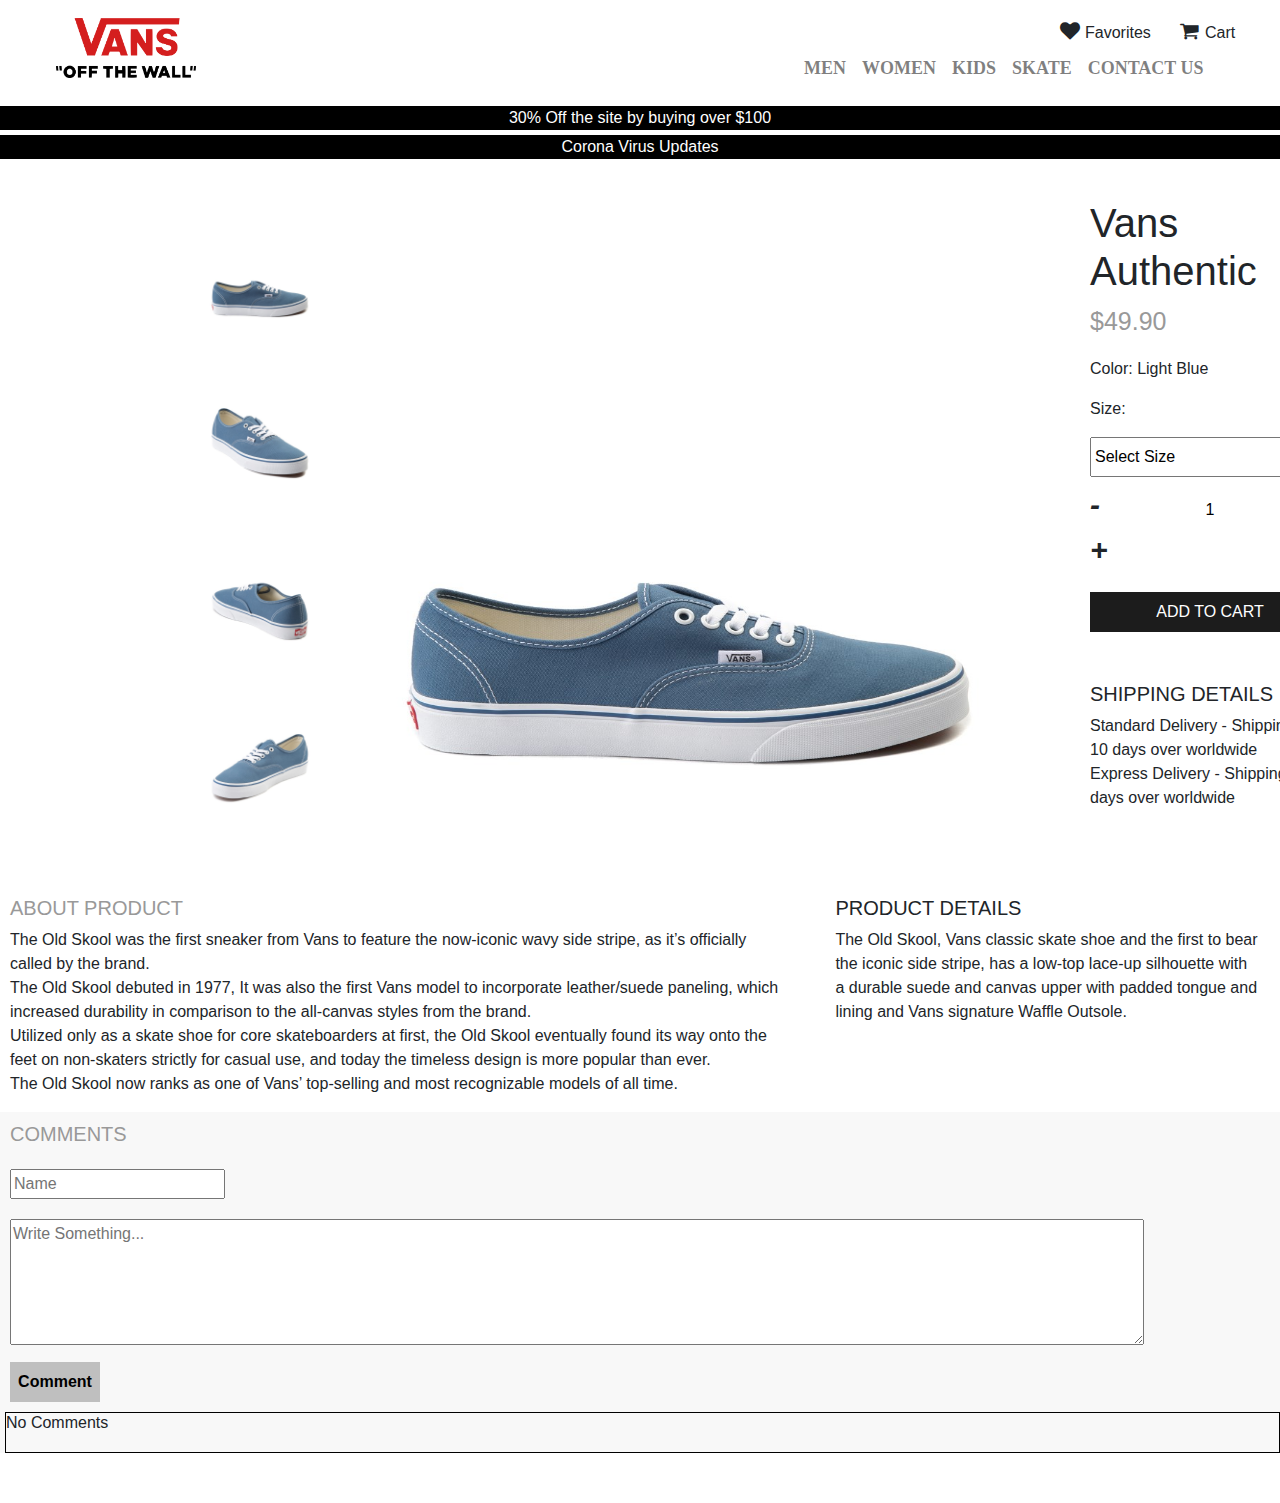
<file: product_page3.html>
<!DOCTYPE html>
<html lang="en">

<head>
    <meta charset="UTF-8">
    <meta name="viewport" content="width=device-width, initial-scale=1.0">
    <title>Vans</title>

    <link rel="stylesheet" href="style.css">
    <link href="https://stackpath.bootstrapcdn.com/font-awesome/4.7.0/css/font-awesome.min.css" rel="stylesheet">

    <link href="https://stackpath.bootstrapcdn.com/bootstrap/4.4.1/css/bootstrap.min.css" rel="stylesheet">

    <script src="https://code.jquery.com/jquery-3.4.1.slim.min.js"
        integrity="sha384-J6qa4849blE2+poT4WnyKhv5vZF5SrPo0iEjwBvKU7imGFAV0wwj1yYfoRSJoZ+n" crossorigin="anonymous">
    </script>

    <script src="https://stackpath.bootstrapcdn.com/bootstrap/4.4.1/js/bootstrap.min.js"
        integrity="sha384-wfSDF2E50Y2D1uUdj0O3uMBJnjuUD4Ih7YwaYd1iqfktj0Uod8GCExl3Og8ifwB6" crossorigin="anonymous">
    </script>

</head>

<body>
    <head>
        <meta charset="UTF-8">
        <meta name="viewport" content="width=device-width, initial-scale=1.0">
        <title>Vans</title>
    
        <link rel="stylesheet" href="style.css">
        <link href="https://stackpath.bootstrapcdn.com/font-awesome/4.7.0/css/font-awesome.min.css" rel="stylesheet">
    
        <link href="https://stackpath.bootstrapcdn.com/bootstrap/4.4.1/css/bootstrap.min.css" rel="stylesheet">
    
        <script src="https://code.jquery.com/jquery-3.4.1.slim.min.js"
            integrity="sha384-J6qa4849blE2+poT4WnyKhv5vZF5SrPo0iEjwBvKU7imGFAV0wwj1yYfoRSJoZ+n" crossorigin="anonymous">
        </script>
    
        <script src="https://stackpath.bootstrapcdn.com/bootstrap/4.4.1/js/bootstrap.min.js"
            integrity="sha384-wfSDF2E50Y2D1uUdj0O3uMBJnjuUD4Ih7YwaYd1iqfktj0Uod8GCExl3Og8ifwB6" crossorigin="anonymous">
        </script>
    
    </head>
    
    <body>
        <header class="container-header">
            <div class="header-logo">
                <div class="row">
                    <div class="col-lg-12">
                        <nav class="navbar navbar-expand-lg navbar-light">
    
                            <a href="file:///C:/VANS/Vans/index.html">
                                <img src="images/vanslogo.png" width="140" height="60" alt="Home" />
                            </a>
    
                            <div class="top-navbar">
                                <p class="cart">Cart</p>
                                <i class="fa fa-heart" aria-hidden="true"></i>
                                <span></span>
    
                                <div class="mini-cart">
                                    <div class="header">
                                        <p>My Bag</p>
                                        <i class="fa fa-times" id="close_MiniCart" aria-hidden="true"></i>
                                    </div>
                                    <div class="content">
                                        <p>No item in cart</p>
                                    </div>
    
                                    <div class="item">
                                        <div class="image"></div>
                                        <div class="details">
                                            <div class="title"></div>
                                            <div class="price"></div>
                                            <div class="color"></div>
                                            <div class="size"></div>
                                            <div class="quantity"></div>
                                        </div>
                                    </div>
    
                                    <div class="button_part">
                                        <div class="subTotal">
                                            <p>Sub Total : </p>
                                        </div>
                                        <div class="checkout_button">
                                            <a href="file:///C:/VANS/Vans/checkout.html">Check Out</a>
                                        </div>
                                    </div>

                                </div>
    
                                <p class="Favorites">Favorites</p>
                                <i class="fa fa-shopping-cart" id="shopping" aria-hidden="true"></i>
                            </div>
    
                            <button class="navbar-toggler" type="button" data-toggle="collapse" data-target="#navbarNav"
                                aria-controls="navbarNav" aria-expanded="false" aria-label="Toggle navigation">
                                <span class="navbar-toggler-icon"></span>
                            </button>
    
                            <!-- <div class="collapse navbar-collapse" id="navbarNav">
                                <ul class="navbar-nav">
                                    <div id="navigation" class="navigation">
                                    </div>
                            </div>
                            </ul> -->
                                <div class="collapse navbar-collapse" id="navbarNav">
                                    <ul class="navbar-nav">
                                        <li class="nav-item">
                                            <a class="nav-link" href="file:///C:/VANS/Vans/men_category.html">MEN</a>
                                        </li>
                                        <li class="nav-item">
                                            <a class="nav-link" href="file:///C:/VANS/Vans/women_category.html">WOMEN</a>
                                        </li>
                                        <li class="nav-item">
                                            <a class="nav-link" href="#">KIDS</a>
                                        </li>
                                        <li class="nav-item">
                                            <a class="nav-link" href="#">SKATE</a>
                                        </li>
                                        <li class="nav-item">
                                            <a class="nav-link" href="file:///C:/VANS/Vans/contact_us.html">CONTACT US</a>
                                        </li>
                                    </ul>
                                </div>
    
                        </nav>
                    </div>
                </div>
            </div>
        </header>

    <div class=lineText1 type="button" href="file:///C:/VANS/Vans/SHOP.html">30% Off the site by buying over $100</div>
    <div class=lineText2 type="button" href="file:///C:/VANS/Vans/CORONAVIRUS_update.html">Corona Virus Updates</div>

    <div class="product_page">
        <div class="img_slider_continer">
            <img class="img_slider active" id="myimage1" src="images/Blueauthentic.jpg" width="120" height="120"
                alt="Blueauthentic">
            <img class="img_slider" id="myimage2" src="images/Blueauthentic2.jpg" width="120" height="120"
                alt="Blueauthentic2">
            <img class="img_slider" id="myimage3" src="images/Blueauthentic3.jpg" width="120" height="120"
                alt="Blueauthentic3">
            <img class="img_slider" id="myimage4" src="images/Blueauthentic4.jpg" width="120" height="120"
                alt="Blueauthentic4">
        </div>

        <div class="img-zoom">
            <img id="myimage" src="images/Blueauthentic.jpg" width="700" height="600" alt="Blueauthentic">
        </div>

        <div class="product_details">
            <div class="product_name">
                <h1>Vans Authentic</h1>
            </div>
            <div class="product_price">
              <p>$<span>49.90</span></p>
            </div>
            <div class="product_color">
                <p>Color: Light Blue</p>
            </div>
            <div class="product_size">
                <p>Size: </p>
                <select id="sizes">
                    <option value="Select Size">Select Size</option>
                    <option value="36">EU Size - 36</option>
                    <option value="36.5">EU Size - 36.5</option>
                    <option value="37">EU Size - 37</option>
                    <option value="38">EU Size - 38</option>
                    <option value="38.5">EU Size - 38.5</option>
                    <option value="39">EU Size - 39</option>
                    <option value="40">EU Size - 40</option>
                    <option value="40.5">EU Size - 40.5</option>
                    <option value="41">EU Size - 41</option>
                    <option value="42">EU Size - 42</option>
                    <option value="42.5">EU Size - 42.5</option>
                    <option value="43">EU Size - 43 </option>
                    <option value="44">EU Size - 44</option>
                    <option value="44.5">EU Size - 44.5</option>
                    <option value="45">EU Size - 45</option>
                    <option value="45.5">EU Size - 45.5</option>
                    <option value="46">EU Size - 46</option>
                </select>
            </div>

            <div class = "amount">
               <span class="number-decrement">
                   <i class="ti-minus">-</i>
               </span>
               <input type="text" value="1" min="0" max="10">
               <span class="number-increment">
                   <i class="ti-plus">+</i>
               </span>
            </div>

            <div class="add_to_cart" id="add_to_cart" data-productID="02" data-productSKU="VN2">
               <button class="btn_3">ADD TO CART</button>
            </div>

            <!-- <a href="#" class="btn_3" data-productID="01" data-sku="VN1"> <button class="btn_3">ADD TO CART</button></a> -->

            <div class="shipping_details">
                <h5>SHIPPING DETAILS</h5>
                <p>Standard Delivery - Shipping in 10 days over worldwide<br>
                   Express Delivery	- Shipping in 5 days over worldwide
                </p>
            </div>

        </div>
    </div>


    <div class="product_overview">
        <div class="about_product">
            <h5>ABOUT PRODUCT</h5>
            <p>The Old Skool was the first sneaker from Vans to feature the now-iconic wavy side stripe, as it’s officially called by the brand.
               <br> The Old Skool debuted in 1977, It was also the first Vans model to incorporate leather/suede paneling, which increased durability in comparison to the all-canvas styles from the brand.
               <br> Utilized only as a skate shoe for core skateboarders at first, 
                 the Old Skool eventually found its way onto the feet on non-skaters strictly for casual use,
                and today the timeless design is more popular than ever.
               <br>  The Old Skool now ranks as one of Vans’ top-selling and most recognizable models of all time.</p>
        </div>

        <div class="product_details">
            <h5>PRODUCT DETAILS</h5>
            <p>The Old Skool, Vans classic skate shoe and the first to bear the iconic side stripe,
             has a low-top lace-up silhouette with <br> a durable suede and canvas upper with padded tongue and lining 
             and Vans signature Waffle Outsole.</p>
        </div>
    </div>

    <div class="product_comments">
        <h5 class="COMMENTS">COMMENTS</h5>
        <div class="name_comment">
        <input id="nameWriter" name="name" value="" type="text" placeholder="Name">
    </div>
    <div class="comment_area">
        <textarea id="comment_box" rows="5" cols="120" placeholder="Write Something..."></textarea>
    </div>
    <div class="comment_area">
        <input id="commet_btn" type="submit" value="Comment">
    </div>

    <div class="comment_review">
        <h6 class="no_comments">No Comments</h6>
        <p class="comment_title"><span></span> </p>
        <span class="comment_time"> </span>
        <p class="comment_review_area">

        </p>
    </div>
    </div>



    <script src="script.js"></script>
</body>
</file>
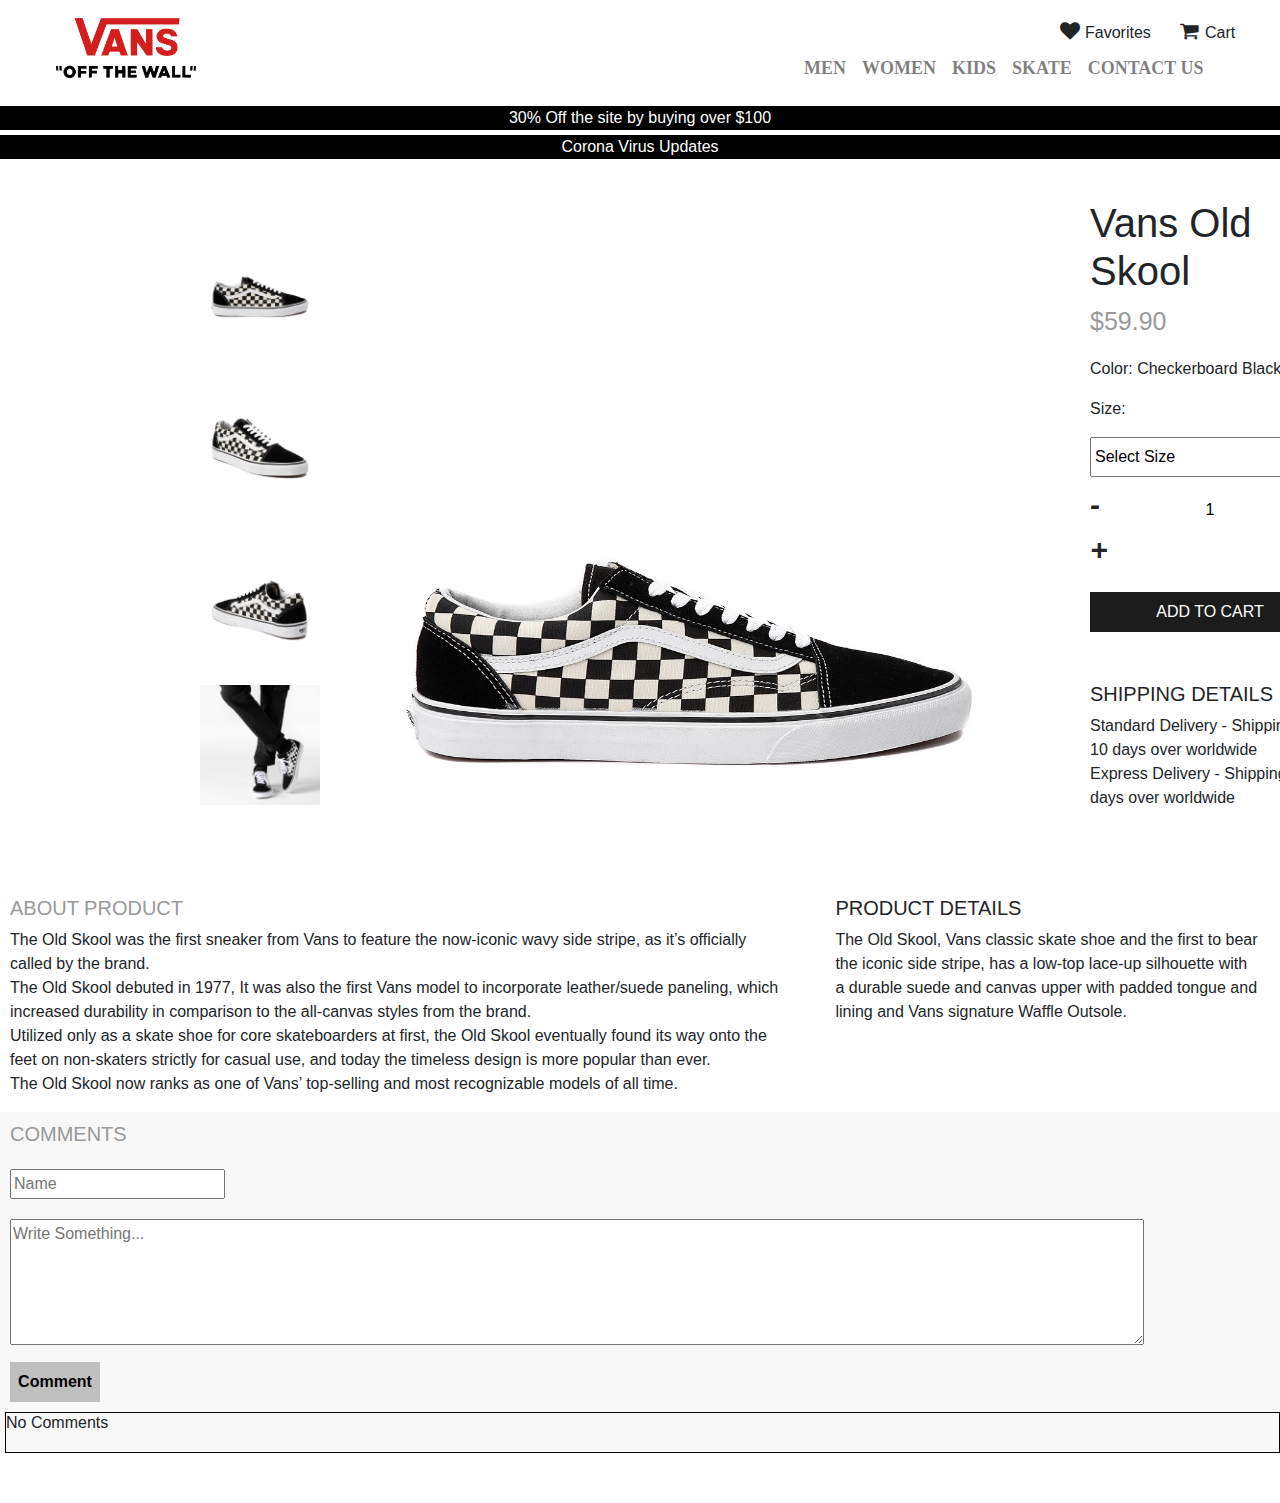
<file: product_page4.html>
<!DOCTYPE html>
<html lang="en">

<head>
    <meta charset="UTF-8">
    <meta name="viewport" content="width=device-width, initial-scale=1.0">
    <title>Vans</title>

    <link rel="stylesheet" href="style.css">
    <link href="https://stackpath.bootstrapcdn.com/font-awesome/4.7.0/css/font-awesome.min.css" rel="stylesheet">

    <link href="https://stackpath.bootstrapcdn.com/bootstrap/4.4.1/css/bootstrap.min.css" rel="stylesheet">

    <script src="https://code.jquery.com/jquery-3.4.1.slim.min.js"
        integrity="sha384-J6qa4849blE2+poT4WnyKhv5vZF5SrPo0iEjwBvKU7imGFAV0wwj1yYfoRSJoZ+n" crossorigin="anonymous">
    </script>

    <script src="https://stackpath.bootstrapcdn.com/bootstrap/4.4.1/js/bootstrap.min.js"
        integrity="sha384-wfSDF2E50Y2D1uUdj0O3uMBJnjuUD4Ih7YwaYd1iqfktj0Uod8GCExl3Og8ifwB6" crossorigin="anonymous">
    </script>

</head>

<body>
    <head>
        <meta charset="UTF-8">
        <meta name="viewport" content="width=device-width, initial-scale=1.0">
        <title>Vans</title>
    
        <link rel="stylesheet" href="style.css">
        <link href="https://stackpath.bootstrapcdn.com/font-awesome/4.7.0/css/font-awesome.min.css" rel="stylesheet">
    
        <link href="https://stackpath.bootstrapcdn.com/bootstrap/4.4.1/css/bootstrap.min.css" rel="stylesheet">
    
        <script src="https://code.jquery.com/jquery-3.4.1.slim.min.js"
            integrity="sha384-J6qa4849blE2+poT4WnyKhv5vZF5SrPo0iEjwBvKU7imGFAV0wwj1yYfoRSJoZ+n" crossorigin="anonymous">
        </script>
    
        <script src="https://stackpath.bootstrapcdn.com/bootstrap/4.4.1/js/bootstrap.min.js"
            integrity="sha384-wfSDF2E50Y2D1uUdj0O3uMBJnjuUD4Ih7YwaYd1iqfktj0Uod8GCExl3Og8ifwB6" crossorigin="anonymous">
        </script>
    
    </head>
    
    <body>
        <header class="container-header">
            <div class="header-logo">
                <div class="row">
                    <div class="col-lg-12">
                        <nav class="navbar navbar-expand-lg navbar-light">
    
                            <a href="file:///C:/VANS/Vans/index.html">
                                <img src="images/vanslogo.png" width="140" height="60" alt="Home" />
                            </a>
    
                            <div class="top-navbar">
                                <p class="cart">Cart</p>
                                <i class="fa fa-heart" aria-hidden="true"></i>
                                <span></span>
    
                                <div class="mini-cart">
                                    <div class="header">
                                        <p>My Bag</p>
                                        <i class="fa fa-times" id="close_MiniCart" aria-hidden="true"></i>
                                    </div>
                                    <div class="content">
                                        <p>No item in cart</p>
                                    </div>
    
                                    <div class="item">
                                        <div class="image"></div>
                                        <div class="details">
                                            <div class="title"></div>
                                            <div class="price"></div>
                                            <div class="color"></div>
                                            <div class="size"></div>
                                            <div class="quantity"></div>
                                        </div>
                                    </div>
    
                                    <div class="button_part">
                                        <div class="subTotal">
                                            <p>Sub Total : </p>
                                        </div>
                                        <div class="checkout_button">
                                            <a href="file:///C:/VANS/Vans/checkout.html">Check Out</a>
                                        </div>
                                    </div>

                                </div>
    
                                <p class="Favorites">Favorites</p>
                                <i class="fa fa-shopping-cart" id="shopping" aria-hidden="true"></i>
                            </div>
    
                            <button class="navbar-toggler" type="button" data-toggle="collapse" data-target="#navbarNav"
                                aria-controls="navbarNav" aria-expanded="false" aria-label="Toggle navigation">
                                <span class="navbar-toggler-icon"></span>
                            </button>
    
                            <!-- <div class="collapse navbar-collapse" id="navbarNav">
                                <ul class="navbar-nav">
                                    <div id="navigation" class="navigation">
                                    </div>
                            </div>
                            </ul> -->
                                <div class="collapse navbar-collapse" id="navbarNav">
                                    <ul class="navbar-nav">
                                        <li class="nav-item">
                                            <a class="nav-link" href="file:///C:/VANS/Vans/men_category.html">MEN</a>
                                        </li>
                                        <li class="nav-item">
                                            <a class="nav-link" href="file:///C:/VANS/Vans/women_category.html">WOMEN</a>
                                        </li>
                                        <li class="nav-item">
                                            <a class="nav-link" href="#">KIDS</a>
                                        </li>
                                        <li class="nav-item">
                                            <a class="nav-link" href="#">SKATE</a>
                                        </li>
                                        <li class="nav-item">
                                            <a class="nav-link" href="file:///C:/VANS/Vans/contact_us.html">CONTACT US</a>
                                        </li>
                                    </ul>
                                </div>
    
                        </nav>
                    </div>
                </div>
            </div>
        </header>

    <div class=lineText1 type="button" href="file:///C:/VANS/Vans/SHOP.html">30% Off the site by buying over $100</div>
    <div class=lineText2 type="button" href="file:///C:/VANS/Vans/CORONAVIRUS_update.html">Corona Virus Updates</div>

    <div class="product_page">
        <div class="img_slider_continer">
            <img class="img_slider active" id="myimage1" src="images/blackwhite_oldskool.jpg" width="120" height="120"
                alt="blackwhite_oldskool">
            <img class="img_slider" id="myimage2" src="images/blackwhite_oldskool2.jpg" width="120" height="120"
                alt="blackwhite_oldskool2">
            <img class="img_slider" id="myimage3" src="images/blackwhite_oldskool3.jpg" width="120" height="120"
                alt="blackwhite_oldskool3">
            <img class="img_slider" id="myimage4" src="images/blackwhite_oldskool4.jpg" width="120" height="120"
                alt="blackwhite_oldskool4">
        </div>

        <div class="img-zoom">
            <img id="myimage" src="images/blackwhite_oldskool.jpg" width="700" height="600" alt="blackwhite_oldskool">
        </div>

        <div class="product_details">
            <div class="product_name">
                <h1>Vans Old Skool</h1>
            </div>
            <div class="product_price">
              <p>$<span>59.90</span></p>
            </div>
            <div class="product_color">
                <p>Color: Checkerboard Black/White</p>
            </div>
            <div class="product_size">
                <p>Size: </p>
                <select id="sizes">
                    <option value="Select Size">Select Size</option>
                    <option value="36">EU Size - 36</option>
                    <option value="36.5">EU Size - 36.5</option>
                    <option value="37">EU Size - 37</option>
                    <option value="38">EU Size - 38</option>
                    <option value="38.5">EU Size - 38.5</option>
                    <option value="39">EU Size - 39</option>
                    <option value="40">EU Size - 40</option>
                    <option value="40.5">EU Size - 40.5</option>
                    <option value="41">EU Size - 41</option>
                    <option value="42">EU Size - 42</option>
                    <option value="42.5">EU Size - 42.5</option>
                    <option value="43">EU Size - 43 </option>
                    <option value="44">EU Size - 44</option>
                    <option value="44.5">EU Size - 44.5</option>
                    <option value="45">EU Size - 45</option>
                    <option value="45.5">EU Size - 45.5</option>
                    <option value="46">EU Size - 46</option>
                </select>
            </div>

            <div class = "amount">
               <span class="number-decrement">
                   <i class="ti-minus">-</i>
               </span>
               <input type="text" value="1" min="0" max="10">
               <span class="number-increment">
                   <i class="ti-plus">+</i>
               </span>
            </div>

            <div class="add_to_cart" id="add_to_cart" data-productID="02" data-productSKU="VN2">
               <button class="btn_3">ADD TO CART</button>
            </div>

            <!-- <a href="#" class="btn_3" data-productID="01" data-sku="VN1"> <button class="btn_3">ADD TO CART</button></a> -->

            <div class="shipping_details">
                <h5>SHIPPING DETAILS</h5>
                <p>Standard Delivery - Shipping in 10 days over worldwide<br>
                   Express Delivery	- Shipping in 5 days over worldwide
                </p>
            </div>

        </div>
    </div>


    <div class="product_overview">
        <div class="about_product">
            <h5>ABOUT PRODUCT</h5>
            <p>The Old Skool was the first sneaker from Vans to feature the now-iconic wavy side stripe, as it’s officially called by the brand.
               <br> The Old Skool debuted in 1977, It was also the first Vans model to incorporate leather/suede paneling, which increased durability in comparison to the all-canvas styles from the brand.
               <br> Utilized only as a skate shoe for core skateboarders at first, 
                 the Old Skool eventually found its way onto the feet on non-skaters strictly for casual use,
                and today the timeless design is more popular than ever.
               <br>  The Old Skool now ranks as one of Vans’ top-selling and most recognizable models of all time.</p>
        </div>

        <div class="product_details">
            <h5>PRODUCT DETAILS</h5>
            <p>The Old Skool, Vans classic skate shoe and the first to bear the iconic side stripe,
             has a low-top lace-up silhouette with <br> a durable suede and canvas upper with padded tongue and lining 
             and Vans signature Waffle Outsole.</p>
        </div>
    </div>

    <div class="product_comments">
        <h5 class="COMMENTS">COMMENTS</h5>
        <div class="name_comment">
        <input id="nameWriter" name="name" value="" type="text" placeholder="Name">
    </div>
    <div class="comment_area">
        <textarea id="comment_box" rows="5" cols="120" placeholder="Write Something..."></textarea>
    </div>
    <div class="comment_area">
        <input id="commet_btn" type="submit" value="Comment">
    </div>

    <div class="comment_review">
        <h6 class="no_comments">No Comments</h6>
        <p class="comment_title"><span></span> </p>
        <span class="comment_time"> </span>
        <p class="comment_review_area">

        </p>
    </div>
    </div>



    <script src="script.js"></script>
</body>
</file>
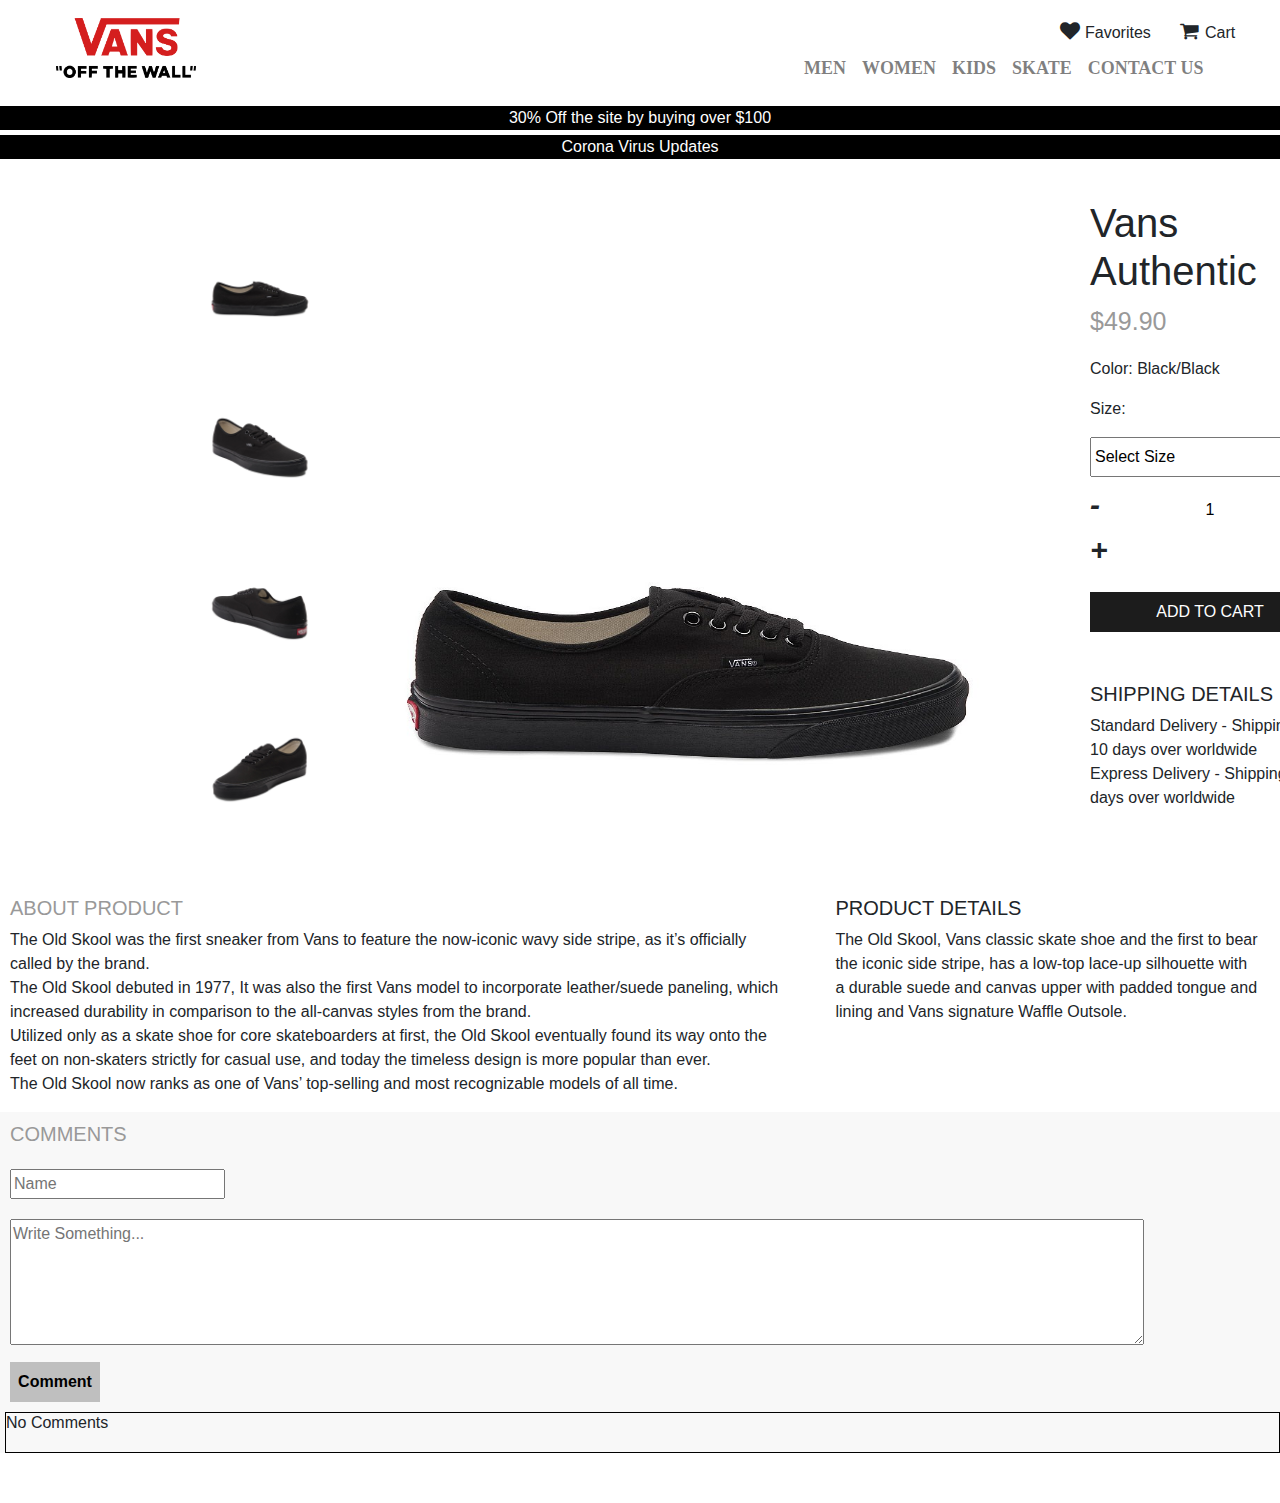
<file: product_page5.html>
<!DOCTYPE html>
<html lang="en">

<head>
    <meta charset="UTF-8">
    <meta name="viewport" content="width=device-width, initial-scale=1.0">
    <title>Vans</title>

    <link rel="stylesheet" href="style.css">
    <link href="https://stackpath.bootstrapcdn.com/font-awesome/4.7.0/css/font-awesome.min.css" rel="stylesheet">

    <link href="https://stackpath.bootstrapcdn.com/bootstrap/4.4.1/css/bootstrap.min.css" rel="stylesheet">

    <script src="https://code.jquery.com/jquery-3.4.1.slim.min.js"
        integrity="sha384-J6qa4849blE2+poT4WnyKhv5vZF5SrPo0iEjwBvKU7imGFAV0wwj1yYfoRSJoZ+n" crossorigin="anonymous">
    </script>

    <script src="https://stackpath.bootstrapcdn.com/bootstrap/4.4.1/js/bootstrap.min.js"
        integrity="sha384-wfSDF2E50Y2D1uUdj0O3uMBJnjuUD4Ih7YwaYd1iqfktj0Uod8GCExl3Og8ifwB6" crossorigin="anonymous">
    </script>

</head>

<body>
    <head>
        <meta charset="UTF-8">
        <meta name="viewport" content="width=device-width, initial-scale=1.0">
        <title>Vans</title>
    
        <link rel="stylesheet" href="style.css">
        <link href="https://stackpath.bootstrapcdn.com/font-awesome/4.7.0/css/font-awesome.min.css" rel="stylesheet">
    
        <link href="https://stackpath.bootstrapcdn.com/bootstrap/4.4.1/css/bootstrap.min.css" rel="stylesheet">
    
        <script src="https://code.jquery.com/jquery-3.4.1.slim.min.js"
            integrity="sha384-J6qa4849blE2+poT4WnyKhv5vZF5SrPo0iEjwBvKU7imGFAV0wwj1yYfoRSJoZ+n" crossorigin="anonymous">
        </script>
    
        <script src="https://stackpath.bootstrapcdn.com/bootstrap/4.4.1/js/bootstrap.min.js"
            integrity="sha384-wfSDF2E50Y2D1uUdj0O3uMBJnjuUD4Ih7YwaYd1iqfktj0Uod8GCExl3Og8ifwB6" crossorigin="anonymous">
        </script>
    
    </head>
    
    <body>
        <header class="container-header">
            <div class="header-logo">
                <div class="row">
                    <div class="col-lg-12">
                        <nav class="navbar navbar-expand-lg navbar-light">
    
                            <a href="file:///C:/VANS/Vans/index.html">
                                <img src="images/vanslogo.png" width="140" height="60" alt="Home" />
                            </a>
    
                            <div class="top-navbar">
                                <p class="cart">Cart</p>
                                <i class="fa fa-heart" aria-hidden="true"></i>
                                <span></span>
    
                                <div class="mini-cart">
                                    <div class="header">
                                        <p>My Bag</p>
                                        <i class="fa fa-times" id="close_MiniCart" aria-hidden="true"></i>
                                    </div>
                                    <div class="content">
                                        <p>No item in cart</p>
                                    </div>
    
                                    <div class="item">
                                        <div class="image"></div>
                                        <div class="details">
                                            <div class="title"></div>
                                            <div class="price"></div>
                                            <div class="color"></div>
                                            <div class="size"></div>
                                            <div class="quantity"></div>
                                        </div>
                                    </div>
    
                                    <div class="button_part">
                                        <div class="subTotal">
                                            <p>Sub Total : </p>
                                        </div>
                                        <div class="checkout_button">
                                            <a href="file:///C:/VANS/Vans/checkout.html">Check Out</a>
                                        </div>
                                    </div>

                                </div>
    
                                <p class="Favorites">Favorites</p>
                                <i class="fa fa-shopping-cart" id="shopping" aria-hidden="true"></i>
                            </div>
    
                            <button class="navbar-toggler" type="button" data-toggle="collapse" data-target="#navbarNav"
                                aria-controls="navbarNav" aria-expanded="false" aria-label="Toggle navigation">
                                <span class="navbar-toggler-icon"></span>
                            </button>
    
                            <!-- <div class="collapse navbar-collapse" id="navbarNav">
                                <ul class="navbar-nav">
                                    <div id="navigation" class="navigation">
                                    </div>
                            </div>
                            </ul> -->
                                <div class="collapse navbar-collapse" id="navbarNav">
                                    <ul class="navbar-nav">
                                        <li class="nav-item">
                                            <a class="nav-link" href="file:///C:/VANS/Vans/men_category.html">MEN</a>
                                        </li>
                                        <li class="nav-item">
                                            <a class="nav-link" href="file:///C:/VANS/Vans/women_category.html">WOMEN</a>
                                        </li>
                                        <li class="nav-item">
                                            <a class="nav-link" href="#">KIDS</a>
                                        </li>
                                        <li class="nav-item">
                                            <a class="nav-link" href="#">SKATE</a>
                                        </li>
                                        <li class="nav-item">
                                            <a class="nav-link" href="file:///C:/VANS/Vans/contact_us.html">CONTACT US</a>
                                        </li>
                                    </ul>
                                </div>
    
                        </nav>
                    </div>
                </div>
            </div>
        </header>

    <div class=lineText1 type="button" href="file:///C:/VANS/Vans/SHOP.html">30% Off the site by buying over $100</div>
    <div class=lineText2 type="button" href="file:///C:/VANS/Vans/CORONAVIRUS_update.html">Corona Virus Updates</div>

    <div class="product_page">
        <div class="img_slider_continer">
            <img class="img_slider active" id="myimage1" src="images/Blackauthentic.jpg" width="120" height="120"
                alt="Blackauthentic">
            <img class="img_slider" id="myimage2" src="images/Blackauthentic2.jpg" width="120" height="120"
                alt="Blackauthentic">
            <img class="img_slider" id="myimage3" src="images/Blackauthentic3.jpg" width="120" height="120"
                alt="Blackauthentic3">
            <img class="img_slider" id="myimage4" src="images/Blackauthentic4.jpg" width="120" height="120"
                alt="Blackauthentic4">
        </div>

        <div class="img-zoom">
            <img id="myimage" src="images/Blackauthentic.jpg" width="700" height="600" alt="Blackauthentic">
        </div>

        <div class="product_details">
            <div class="product_name">
                <h1>Vans Authentic</h1>
            </div>
            <div class="product_price">
              <p>$<span>49.90</span></p>
            </div>
            <div class="product_color">
                <p>Color: Black/Black</p>
            </div>
            <div class="product_size">
                <p>Size: </p>
                <select id="sizes">
                    <option value="Select Size">Select Size</option>
                    <option value="36">EU Size - 36</option>
                    <option value="36.5">EU Size - 36.5</option>
                    <option value="37">EU Size - 37</option>
                    <option value="38">EU Size - 38</option>
                    <option value="38.5">EU Size - 38.5</option>
                    <option value="39">EU Size - 39</option>
                    <option value="40">EU Size - 40</option>
                    <option value="40.5">EU Size - 40.5</option>
                    <option value="41">EU Size - 41</option>
                    <option value="42">EU Size - 42</option>
                    <option value="42.5">EU Size - 42.5</option>
                    <option value="43">EU Size - 43 </option>
                    <option value="44">EU Size - 44</option>
                    <option value="44.5">EU Size - 44.5</option>
                    <option value="45">EU Size - 45</option>
                    <option value="45.5">EU Size - 45.5</option>
                    <option value="46">EU Size - 46</option>
                </select>
            </div>

            <div class = "amount">
               <span class="number-decrement">
                   <i class="ti-minus">-</i>
               </span>
               <input type="text" value="1" min="0" max="10">
               <span class="number-increment">
                   <i class="ti-plus">+</i>
               </span>
            </div>

            <div class="add_to_cart" id="add_to_cart" data-productID="02" data-productSKU="VN2">
               <button class="btn_3">ADD TO CART</button>
            </div>

            <!-- <a href="#" class="btn_3" data-productID="01" data-sku="VN1"> <button class="btn_3">ADD TO CART</button></a> -->

            <div class="shipping_details">
                <h5>SHIPPING DETAILS</h5>
                <p>Standard Delivery - Shipping in 10 days over worldwide<br>
                   Express Delivery	- Shipping in 5 days over worldwide
                </p>
            </div>

        </div>
    </div>


    <div class="product_overview">
        <div class="about_product">
            <h5>ABOUT PRODUCT</h5>
            <p>The Old Skool was the first sneaker from Vans to feature the now-iconic wavy side stripe, as it’s officially called by the brand.
               <br> The Old Skool debuted in 1977, It was also the first Vans model to incorporate leather/suede paneling, which increased durability in comparison to the all-canvas styles from the brand.
               <br> Utilized only as a skate shoe for core skateboarders at first, 
                 the Old Skool eventually found its way onto the feet on non-skaters strictly for casual use,
                and today the timeless design is more popular than ever.
               <br>  The Old Skool now ranks as one of Vans’ top-selling and most recognizable models of all time.</p>
        </div>

        <div class="product_details">
            <h5>PRODUCT DETAILS</h5>
            <p>The Old Skool, Vans classic skate shoe and the first to bear the iconic side stripe,
             has a low-top lace-up silhouette with <br> a durable suede and canvas upper with padded tongue and lining 
             and Vans signature Waffle Outsole.</p>
        </div>
    </div>

    <div class="product_comments">
        <h5 class="COMMENTS">COMMENTS</h5>
        <div class="name_comment">
        <input id="nameWriter" name="name" value="" type="text" placeholder="Name">
    </div>
    <div class="comment_area">
        <textarea id="comment_box" rows="5" cols="120" placeholder="Write Something..."></textarea>
    </div>
    <div class="comment_area">
        <input id="commet_btn" type="submit" value="Comment">
    </div>

    <div class="comment_review">
        <h6 class="no_comments">No Comments</h6>
        <p class="comment_title"><span></span> </p>
        <span class="comment_time"> </span>
        <p class="comment_review_area">

        </p>
    </div>
    </div>



    <script src="script.js"></script>
</body>
</file>
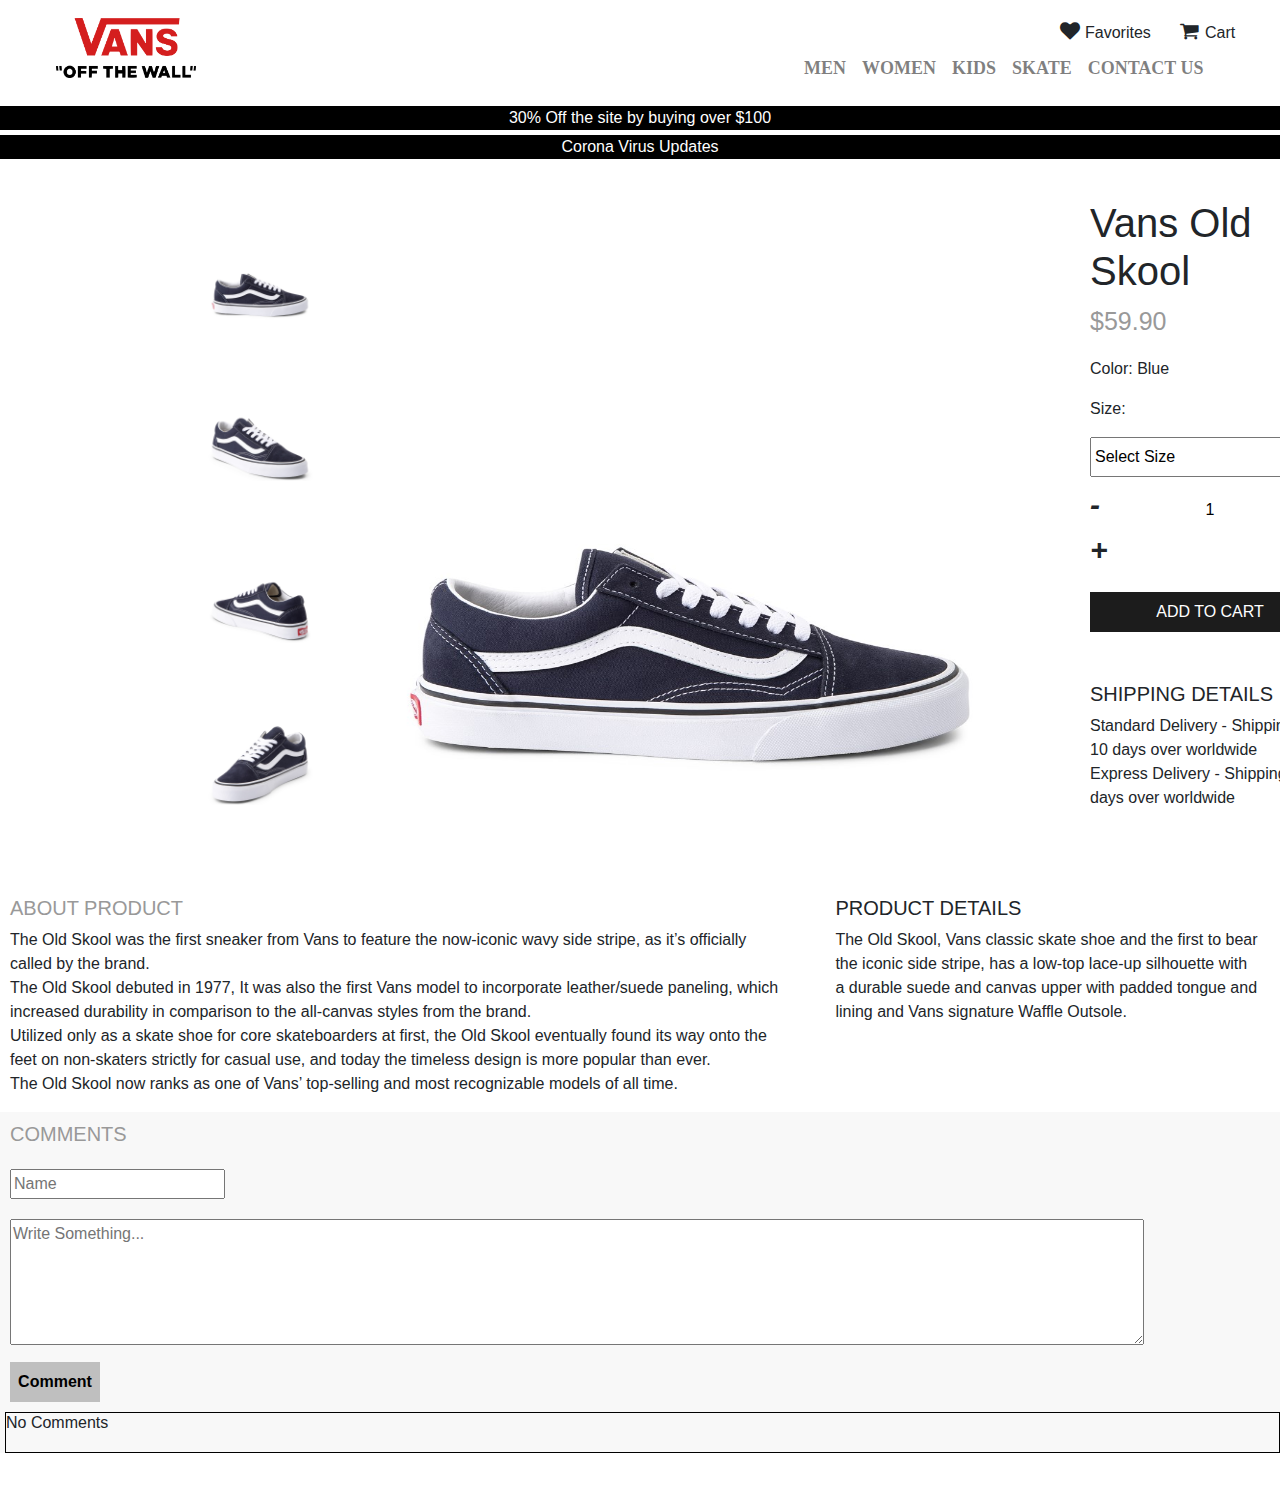
<file: product_page6.html>
<!DOCTYPE html>
<html lang="en">

<head>
    <meta charset="UTF-8">
    <meta name="viewport" content="width=device-width, initial-scale=1.0">
    <title>Vans</title>

    <link rel="stylesheet" href="style.css">
    <link href="https://stackpath.bootstrapcdn.com/font-awesome/4.7.0/css/font-awesome.min.css" rel="stylesheet">

    <link href="https://stackpath.bootstrapcdn.com/bootstrap/4.4.1/css/bootstrap.min.css" rel="stylesheet">

    <script src="https://code.jquery.com/jquery-3.4.1.slim.min.js"
        integrity="sha384-J6qa4849blE2+poT4WnyKhv5vZF5SrPo0iEjwBvKU7imGFAV0wwj1yYfoRSJoZ+n" crossorigin="anonymous">
    </script>

    <script src="https://stackpath.bootstrapcdn.com/bootstrap/4.4.1/js/bootstrap.min.js"
        integrity="sha384-wfSDF2E50Y2D1uUdj0O3uMBJnjuUD4Ih7YwaYd1iqfktj0Uod8GCExl3Og8ifwB6" crossorigin="anonymous">
    </script>

</head>

<body>
    <head>
        <meta charset="UTF-8">
        <meta name="viewport" content="width=device-width, initial-scale=1.0">
        <title>Vans</title>
    
        <link rel="stylesheet" href="style.css">
        <link href="https://stackpath.bootstrapcdn.com/font-awesome/4.7.0/css/font-awesome.min.css" rel="stylesheet">
    
        <link href="https://stackpath.bootstrapcdn.com/bootstrap/4.4.1/css/bootstrap.min.css" rel="stylesheet">
    
        <script src="https://code.jquery.com/jquery-3.4.1.slim.min.js"
            integrity="sha384-J6qa4849blE2+poT4WnyKhv5vZF5SrPo0iEjwBvKU7imGFAV0wwj1yYfoRSJoZ+n" crossorigin="anonymous">
        </script>
    
        <script src="https://stackpath.bootstrapcdn.com/bootstrap/4.4.1/js/bootstrap.min.js"
            integrity="sha384-wfSDF2E50Y2D1uUdj0O3uMBJnjuUD4Ih7YwaYd1iqfktj0Uod8GCExl3Og8ifwB6" crossorigin="anonymous">
        </script>
    
    </head>
    
    <body>
        <header class="container-header">
            <div class="header-logo">
                <div class="row">
                    <div class="col-lg-12">
                        <nav class="navbar navbar-expand-lg navbar-light">
    
                            <a href="file:///C:/VANS/Vans/index.html">
                                <img src="images/vanslogo.png" width="140" height="60" alt="Home" />
                            </a>
    
                            <div class="top-navbar">
                                <p class="cart">Cart</p>
                                <i class="fa fa-heart" aria-hidden="true"></i>
                                <span></span>
    
                                <div class="mini-cart">
                                    <div class="header">
                                        <p>My Bag</p>
                                        <i class="fa fa-times" id="close_MiniCart" aria-hidden="true"></i>
                                    </div>
                                    <div class="content">
                                        <p>No item in cart</p>
                                    </div>
    
                                    <div class="item">
                                        <div class="image"></div>
                                        <div class="details">
                                            <div class="title"></div>
                                            <div class="price"></div>
                                            <div class="color"></div>
                                            <div class="size"></div>
                                            <div class="quantity"></div>
                                        </div>
                                    </div>
    
                                    <div class="button_part">
                                        <div class="subTotal">
                                            <p>Sub Total : </p>
                                        </div>
                                        <div class="checkout_button">
                                            <a href="file:///C:/VANS/Vans/checkout.html">Check Out</a>
                                        </div>
                                    </div>

                                </div>
    
                                <p class="Favorites">Favorites</p>
                                <i class="fa fa-shopping-cart" id="shopping" aria-hidden="true"></i>
                            </div>
    
                            <button class="navbar-toggler" type="button" data-toggle="collapse" data-target="#navbarNav"
                                aria-controls="navbarNav" aria-expanded="false" aria-label="Toggle navigation">
                                <span class="navbar-toggler-icon"></span>
                            </button>
    
                            <!-- <div class="collapse navbar-collapse" id="navbarNav">
                                <ul class="navbar-nav">
                                    <div id="navigation" class="navigation">
                                    </div>
                            </div>
                            </ul> -->
                                <div class="collapse navbar-collapse" id="navbarNav">
                                    <ul class="navbar-nav">
                                        <li class="nav-item">
                                            <a class="nav-link" href="file:///C:/VANS/Vans/men_category.html">MEN</a>
                                        </li>
                                        <li class="nav-item">
                                            <a class="nav-link" href="file:///C:/VANS/Vans/women_category.html">WOMEN</a>
                                        </li>
                                        <li class="nav-item">
                                            <a class="nav-link" href="#">KIDS</a>
                                        </li>
                                        <li class="nav-item">
                                            <a class="nav-link" href="#">SKATE</a>
                                        </li>
                                        <li class="nav-item">
                                            <a class="nav-link" href="file:///C:/VANS/Vans/contact_us.html">CONTACT US</a>
                                        </li>
                                    </ul>
                                </div>
    
                        </nav>
                    </div>
                </div>
            </div>
        </header>

    <div class=lineText1 type="button" href="file:///C:/VANS/Vans/SHOP.html">30% Off the site by buying over $100</div>
    <div class=lineText2 type="button" href="file:///C:/VANS/Vans/CORONAVIRUS_update.html">Corona Virus Updates</div>

    <div class="product_page">
        <div class="img_slider_continer">
            <img class="img_slider active" id="myimage1" src="images/blue_oldskool.jpg" width="120" height="120"
                alt="blue_oldskool">
            <img class="img_slider" id="myimage2" src="images/blue_oldskool2.jpg" width="120" height="120"
                alt="blue_oldskool2">
            <img class="img_slider" id="myimage3" src="images/blue_oldskool3.jpg" width="120" height="120"
                alt="blue_oldskool3">
            <img class="img_slider" id="myimage4" src="images/blue_oldskool4.jpg" width="120" height="120"
                alt="blue_oldskool4">
        </div>

        <div class="img-zoom">
            <img id="myimage" src="images/blue_oldskool.jpg" width="700" height="600" alt="blue_oldskool">
        </div>

        <div class="product_details">
            <div class="product_name">
                <h1>Vans Old Skool</h1>
            </div>
            <div class="product_price">
              <p>$<span>59.90</span></p>
            </div>
            <div class="product_color">
                <p>Color: Blue</p>
            </div>
            <div class="product_size">
                <p>Size: </p>
                <select id="sizes">
                    <option value="Select Size">Select Size</option>
                    <option value="36">EU Size - 36</option>
                    <option value="36.5">EU Size - 36.5</option>
                    <option value="37">EU Size - 37</option>
                    <option value="38">EU Size - 38</option>
                    <option value="38.5">EU Size - 38.5</option>
                    <option value="39">EU Size - 39</option>
                    <option value="40">EU Size - 40</option>
                    <option value="40.5">EU Size - 40.5</option>
                    <option value="41">EU Size - 41</option>
                    <option value="42">EU Size - 42</option>
                    <option value="42.5">EU Size - 42.5</option>
                    <option value="43">EU Size - 43 </option>
                    <option value="44">EU Size - 44</option>
                    <option value="44.5">EU Size - 44.5</option>
                    <option value="45">EU Size - 45</option>
                    <option value="45.5">EU Size - 45.5</option>
                    <option value="46">EU Size - 46</option>
                </select>
            </div>

            <div class = "amount">
               <span class="number-decrement">
                   <i class="ti-minus">-</i>
               </span>
               <input type="text" value="1" min="0" max="10">
               <span class="number-increment">
                   <i class="ti-plus">+</i>
               </span>
            </div>

            <div class="add_to_cart" id="add_to_cart" data-productID="02" data-productSKU="VN2">
               <button class="btn_3">ADD TO CART</button>
            </div>

            <!-- <a href="#" class="btn_3" data-productID="01" data-sku="VN1"> <button class="btn_3">ADD TO CART</button></a> -->

            <div class="shipping_details">
                <h5>SHIPPING DETAILS</h5>
                <p>Standard Delivery - Shipping in 10 days over worldwide<br>
                   Express Delivery	- Shipping in 5 days over worldwide
                </p>
            </div>

        </div>
    </div>


    <div class="product_overview">
        <div class="about_product">
            <h5>ABOUT PRODUCT</h5>
            <p>The Old Skool was the first sneaker from Vans to feature the now-iconic wavy side stripe, as it’s officially called by the brand.
               <br> The Old Skool debuted in 1977, It was also the first Vans model to incorporate leather/suede paneling, which increased durability in comparison to the all-canvas styles from the brand.
               <br> Utilized only as a skate shoe for core skateboarders at first, 
                 the Old Skool eventually found its way onto the feet on non-skaters strictly for casual use,
                and today the timeless design is more popular than ever.
               <br>  The Old Skool now ranks as one of Vans’ top-selling and most recognizable models of all time.</p>
        </div>

        <div class="product_details">
            <h5>PRODUCT DETAILS</h5>
            <p>The Old Skool, Vans classic skate shoe and the first to bear the iconic side stripe,
             has a low-top lace-up silhouette with <br> a durable suede and canvas upper with padded tongue and lining 
             and Vans signature Waffle Outsole.</p>
        </div>
    </div>

    <div class="product_comments">
        <h5 class="COMMENTS">COMMENTS</h5>
        <div class="name_comment">
        <input id="nameWriter" name="name" value="" type="text" placeholder="Name">
    </div>
    <div class="comment_area">
        <textarea id="comment_box" rows="5" cols="120" placeholder="Write Something..."></textarea>
    </div>
    <div class="comment_area">
        <input id="commet_btn" type="submit" value="Comment">
    </div>

    <div class="comment_review">
        <h6 class="no_comments">No Comments</h6>
        <p class="comment_title"><span></span> </p>
        <span class="comment_time"> </span>
        <p class="comment_review_area">

        </p>
    </div>
    </div>



    <script src="script.js"></script>
</body>
</file>
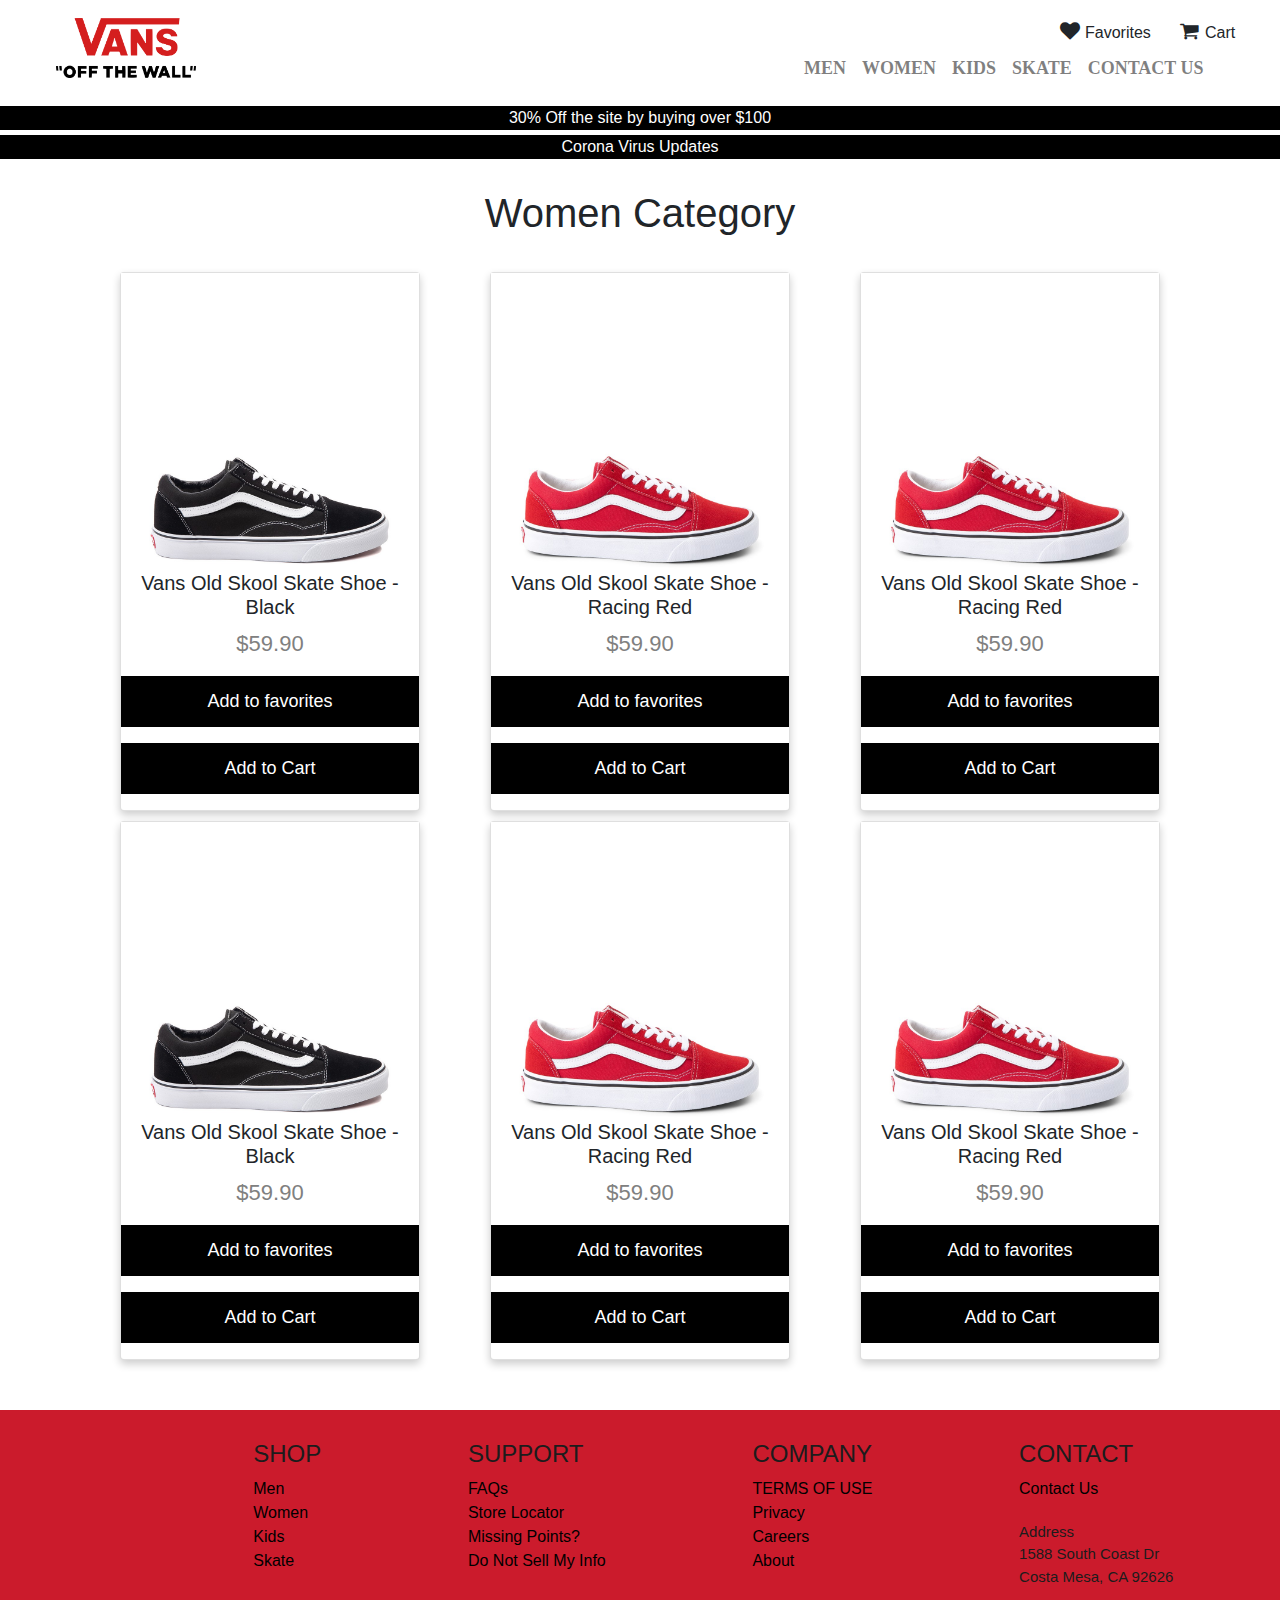
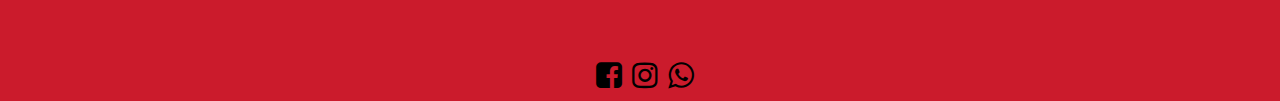
<file: women_category.html>
<!DOCTYPE html>
<html lang="en">

<head>
    <meta charset="UTF-8">
    <meta name="viewport" content="width=device-width, initial-scale=1.0">
    <title>Vans</title>

    <link rel="stylesheet" href="style.css">
    <link href="https://stackpath.bootstrapcdn.com/font-awesome/4.7.0/css/font-awesome.min.css" rel="stylesheet">

    <link href="https://stackpath.bootstrapcdn.com/bootstrap/4.4.1/css/bootstrap.min.css" rel="stylesheet">

    <script src="https://code.jquery.com/jquery-3.4.1.slim.min.js"
        integrity="sha384-J6qa4849blE2+poT4WnyKhv5vZF5SrPo0iEjwBvKU7imGFAV0wwj1yYfoRSJoZ+n" crossorigin="anonymous">
    </script>

    <script src="https://stackpath.bootstrapcdn.com/bootstrap/4.4.1/js/bootstrap.min.js"
        integrity="sha384-wfSDF2E50Y2D1uUdj0O3uMBJnjuUD4Ih7YwaYd1iqfktj0Uod8GCExl3Og8ifwB6" crossorigin="anonymous">
    </script>

</head>

<body>

    <head>
        <meta charset="UTF-8">
        <meta name="viewport" content="width=device-width, initial-scale=1.0">
        <title>Vans</title>

        <link rel="stylesheet" href="style.css">
        <link href="https://stackpath.bootstrapcdn.com/font-awesome/4.7.0/css/font-awesome.min.css" rel="stylesheet">

        <link href="https://stackpath.bootstrapcdn.com/bootstrap/4.4.1/css/bootstrap.min.css" rel="stylesheet">

        <script src="https://code.jquery.com/jquery-3.4.1.slim.min.js"
            integrity="sha384-J6qa4849blE2+poT4WnyKhv5vZF5SrPo0iEjwBvKU7imGFAV0wwj1yYfoRSJoZ+n" crossorigin="anonymous">
        </script>

        <script src="https://stackpath.bootstrapcdn.com/bootstrap/4.4.1/js/bootstrap.min.js"
            integrity="sha384-wfSDF2E50Y2D1uUdj0O3uMBJnjuUD4Ih7YwaYd1iqfktj0Uod8GCExl3Og8ifwB6" crossorigin="anonymous">
        </script>

    </head>

    <body>
        <header class="container-header">
            <div class="header-logo">
                <div class="row">
                    <div class="col-lg-12">
                        <nav class="navbar navbar-expand-lg navbar-light">

                            <a href="file:///C:/VANS/Vans/index.html">
                                <img src="images/vanslogo.png" width="140" height="60" alt="Home" />
                            </a>

                            <div class="top-navbar">
                                <p class="cart">Cart</p>
                                <i class="fa fa-heart" aria-hidden="true"></i>
                                <span></span>

                                <div class="mini-cart">
                                    <div class="header">
                                        <p>My Bag</p>
                                        <i class="fa fa-times" id="close_MiniCart" aria-hidden="true"></i>
                                    </div>
                                    <div class="content">
                                        <p>No item in cart</p>
                                    </div>

                                    <div class="item">
                                        <div class="image"></div>
                                        <div class="details">
                                            <div class="title"></div>
                                            <div class="price"></div>
                                            <div class="color"></div>
                                            <div class="size"></div>
                                            <div class="quantity"></div>
                                        </div>
                                    </div>

                                    <div class="button_part">
                                        <div class="subTotal">
                                            <p>Sub Total : </p>
                                        </div>
                                        <div class="checkout_button">
                                            <a href="file:///C:/VANS/Vans/checkout.html">Check Out</a>
                                        </div>
                                    </div>

                                </div>

                                <p class="Favorites">Favorites</p>
                                <i class="fa fa-shopping-cart" id="shopping" aria-hidden="true"></i>
                            </div>

                            <button class="navbar-toggler" type="button" data-toggle="collapse" data-target="#navbarNav"
                                aria-controls="navbarNav" aria-expanded="false" aria-label="Toggle navigation">
                                <span class="navbar-toggler-icon"></span>
                            </button>

                            <!-- <div class="collapse navbar-collapse" id="navbarNav">
                                <ul class="navbar-nav">
                                    <div id="navigation" class="navigation">
                                    </div>
                            </div>
                            </ul> -->
                            <div class="collapse navbar-collapse" id="navbarNav">
                                <ul class="navbar-nav">
                                    <li class="nav-item">
                                        <a class="nav-link" href="file:///C:/VANS/Vans/men_category.html">MEN</a>
                                    </li>
                                    <li class="nav-item">
                                        <a class="nav-link" href="file:///C:/VANS/Vans/women_category.html">WOMEN</a>
                                    </li>
                                    <li class="nav-item">
                                        <a class="nav-link" href="#">KIDS</a>
                                    </li>
                                    <li class="nav-item">
                                        <a class="nav-link" href="#">SKATE</a>
                                    </li>
                                    <li class="nav-item">
                                        <a class="nav-link" href="file:///C:/VANS/Vans/contact_us.html">CONTACT US</a>
                                    </li>
                                </ul>
                            </div>

                        </nav>
                    </div>
                </div>
            </div>
        </header>



        <div class=lineText1 type="button" href="file:///C:/VANS/Vans/SHOP.html">30% Off the site by buying over $100
        </div>
        <div class=lineText2 type="button" href="file:///C:/VANS/Vans/CORONAVIRUS_update.html">Corona Virus Updates
        </div>

        <body>
            <div class="top_menu">
                <h1>Women Category</h1>

            </div>
            <div class="productsPage_men">
                <div class="productsPage_men container">
                    <div class="card">
                        <a href="file:///C:/VANS/Vans/product_page.html">
                            <img src="images/black_oldskool.jpg" alt="" style="width:100%">
                        </a>
                        <h5>Vans Old Skool Skate Shoe - Black</h5>
                        <p class="price">$59.90</p>
                        <p><button>Add to favorites</button></p>
                        <p><button><a href="file:///C:/VANS/Vans/product_page.html">Add to Cart</a></button></p>
                    </div>

                    <div class="card">
                        <img src="images/red_oldskool.jpg" alt="Denim Jeans" style="width:100%">
                        <h5>Vans Old Skool Skate Shoe - Racing Red</h5>
                        <p class="price">$59.90</p>
                        <p><button>Add to favorites</button></p>
                        <p><button>Add to Cart</button></p>
                    </div>

                    <div class="card">
                        <img src="images/red_oldskool.jpg" alt="Denim Jeans" style="width:100%">
                        <h5>Vans Old Skool Skate Shoe - Racing Red</h5>
                        <p class="price">$59.90</p>
                        <p><button>Add to favorites</button></p>
                        <p><button>Add to Cart</button></p>
                    </div>
                </div>
            </div>

            <div class="productsPage_men">
                <div class="productsPage_men container">
                    <div class="card">
                        <img src="images/black_oldskool.jpg" alt="" style="width:100%">
                        <h5>Vans Old Skool Skate Shoe - Black</h5>
                        <p class="price">$59.90</p>
                        <p><button>Add to favorites</button></p>
                        <p><button>Add to Cart</button></p>
                    </div>

                    <div class="card">
                        <img src="images/red_oldskool.jpg" alt="Denim Jeans" style="width:100%">
                        <h5>Vans Old Skool Skate Shoe - Racing Red</h5>
                        <p class="price">$59.90</p>
                        <p><button>Add to favorites</button></p>
                        <p><button>Add to Cart</button></p>
                    </div>

                    <div class="card">
                        <img src="images/red_oldskool.jpg" alt="Denim Jeans" style="width:100%">
                        <h5>Vans Old Skool Skate Shoe - Racing Red</h5>
                        <p class="price">$59.90</p>
                        <p><button>Add to favorites</button></p>
                        <p><button>Add to Cart</button></p>
                    </div>
                </div>
            </div>





            <footer class="footer">
                <div class="footer-catgery"></div>
                <ul class="footer-item">
                    <h4>SHOP</h4>
                    <il class="footer-link">
                        <a class="footer-link" href="file:///C:/VANS/Vans/men_category.html">Men</a>
                    </il>
                    <li class="footer-link">
                        <a class="footer-link" href="file:///C:/VANS/Vans/women_category.html">Women</a>
                    </li>
                    <li class="footer-link">
                        <a class="footer-link" href="">Kids</a>
                    </li>
                    <li class="footer-link">
                        <a class="footer-link" href="">Skate</a>
                    </li>
                </ul>

                <ul class="footer-item">
                    <h4>SUPPORT</h4>
                    <il class="footer-link">
                        <a class="footer-link" href="">FAQs</a>
                    </il>
                    <li class="footer-link">
                        <a class="footer-link" href="">Store Locator</a>
                    </li>
                    <li class="footer-link">
                        <a class="footer-link" href="">Missing Points?</a>
                    </li>
                    <li class="footer-link">
                        <a class="footer-link" href="">Do Not Sell My Info</a>
                    </li>
                </ul>

                <ul class="footer-item">
                    <h4>COMPANY</h4>
                    <il class="footer-link">
                        <a class="footer-link" href="">TERMS OF USE</a>
                    </il>
                    <li class="footer-link">
                        <a class="footer-link" href="">Privacy</a>
                    </li>
                    <li class="footer-link">
                        <a class="footer-link" href="">Careers</a>
                    </li>
                    <li class="footer-link">
                        <a class="footer-link" href="">About</a>
                    </li>
                </ul>


                <ul class="footer-item">
                    <h4>CONTACT</h4>
                    <il class="footer-link">
                        <a class="footer-link" href="file:///C:/VANS/Vans/contact_us.html">Contact Us</a>
                        <p>Address<br>1588 South Coast Dr<br>Costa Mesa, CA 92626</p>
                    </il>
                </ul>
                </div>

            </footer>

            <div class="icons">
                <a href="https://www.facebook.com/VansEurope/" target="_blank"><i class="fa fa-facebook-square"></i></a>
                <a href="https://www.instagram.com/vans/" target="_blank"><i class="fa fa-instagram"></i></a>
                <a href=""><i class="fa fa-whatsapp"></i></a>
            </div>
            <script src="script.js"></script>
        </body>
</file>
<file: style.css>
body {
    font-family: 'Tepeno Sans', Bold;
    font-weight: 600;
    margin: 0 auto;
    clear: both;
    overflow-x: hidden;
}


.header-logo {
    margin-top: 10px;
}


.container-header {
    width: 98%;
    max-width: 1200px;
    margin: 0 auto;
    margin-bottom: 20px;
    justify-content: space-between;
    align-items: center;
}

.top-navbar .cart {
    position: absolute;
    left: 95%;
    top: 15%;
    margin-bottom: 20px;
    font-size: 16px;
    margin-left: 25px;
}


.top-navbar .fa-shopping-cart {
    position: absolute;
    left: 95%;
    top: 15%;
    margin-bottom: 20px;
    font-size: 20px;
}

.fa-shopping-cart:hover {
    color: rgba(49, 49, 49, 0.6);
}

.top-navbar span {
    background-color: red;
    color: black;
    border-radius: 50%;
    display: none;
    text-align: center;
    width: 20px;
    position: absolute;
    left: 96.5%;
    top: 6%;
    font-size: 12px;
}

.top-navbar span.show {
    display: inline-block;
}

.mini-cart {
    background-color: white;
    border: 1px solid #999999;
    box-shadow: 0px 0px 3px 0px #999;
    height: 450px;
    width: 300px;
    min-height: 100%;
    position: absolute;
    left: 85%;
    top: 50%;
    z-index: 1000;
    display: none;
}

.mini-cart.show {
    display: block;
}

.header .fa-times {
    font-size: 20px;
    position: absolute;
    left: 280px;
    top: 1px;
    color: #999;
}

.header .fa-times:hover {
    color: #d41e1e;
}

.mini-cart .header {
    border-bottom: 1px solid #eee;
    background-color: #eee;
    height: 6%;
}

.mini-cart .header h6{
   color: #999;
   font-weight: 400;
}

.mini-cart .content {
    height: 65%;
    background-color: white;
    overflow-y: scroll;
}

.mini-cart .item {
    border: 1px #e8e8e8;
    border-style: none none solid none;
}

.mini-cart .item .title {
    font-size: 20px;
}

.mini-cart .item .price {
    font-size: 15px;
    color: black;
}

.mini-cart .item .color {
    font-size: 15px;
}

.mini-cart .item .size {
    font-size: 15px;
}

.mini-cart .item .quantity {
    font-size: 15px;
}

.mini-cart .button_part {
    border-top: 1px solid #eee;
    background-color: #eee;
    min-height: 9%;
}

.checkout_button{
    background-color: #d41e1e;
    align-items: center;
    text-align: center;
    padding: 4px;
    text-decoration: none;
    display: block;
    /* font-size: 16px; */
    height: 50px;
    width: 100%;
    font-size: 27px;
    font-weight: 400;
}

.checkout_button a{
    color: white;
}

.checkout_button a:hover{
    color: white;
    text-decoration: none;
}

.checkout_button:hover{
    background-color: #c51d1d;
    text-decoration: none;
}


.top-navbar .Favorites {
    position: absolute;
    left: 85%;
    top: 15%;
    margin-bottom: 20px;
    font-size: 16px;
    margin-left: 25px;
}

.top-navbar .fa-heart {
    position: absolute;
    left: 85%;
    top: 15%;
    margin-bottom: 20px;
    font-size: 20px;
}

.fa-heart:hover {
    color: #d41e1e;
}

.amount {
    border: 0px solid transparent;
}

.product_page .amount input {
    border: 0px solid transparent;
    text-align: center;
    margin-top: 20px;
}

/*.navigation ul {
    margin: 8px;
    margin-top: 50px;
    list-style: none;
    display: flex;
    flex-direction: row;
    justify-content: space-between;
}*/

/*.navigation ul a {
    font-family: 'Tepeno Sans', Bold;
    font-size: 18px;
    color: black;
    font-weight: bold;
}*/

/*.gallery .col-lg-3 {
    padding-left: 0;
    padding-right: 0;

}*/

.navbar-nav{
    font-family: 'Tepeno Sans', Bold;
    font-size: 18px;
    color: black;
    font-weight: bold;
}

.nav-item{
    position: relative;
    top: 20px;
    left: 600px;
}

.lineText1 {
    width: 100%;
    background-color: black;
    margin-bottom: 5px;
    color: white;
    text-align: center;
}

.lineText2 {
    width: 100%;
    background: black;
    color: white;
    text-align: center;
    margin-bottom: 5px;
}

.main_video {
    position: relative;
    width: 100%;
    height: 85vh;
    display: flex;
    align-items: center;
    justify-content: center;
    overflow: hidden;
    margin-bottom: 50px;
}


.Shop_By_Category h1 {
    font-weight: 800;
    text-align: center;
    background-color: #1c1c1c;
    color: white;
    margin-bottom: 50px;
}

.shop {
    width: auto;
    height: 25%;
    display: flex;
    flex-direction: row;
    justify-content: space-evenly;
}

.img_women {
    position: relative;
    max-width: 100%;
    height: auto
}


.img_men {
    position: relative;
    max-width: 100%;
    height: auto
}


.img_kid {
    position: relative;
    max-width: 100%;
    height: auto;
}


.gallery-content {
    background-color: whitesmoke;
    opacity: 0.2;
    color: #fff;
    position: absolute;
    top: 0px;
    left: 0px;
    bottom: 0px;
    right: 0px;
    display: flex;
    flex-direction: column;
    justify-content: flex-end;
    align-items: center;
}

#imgText {
    background-color: white;
    color: black;
    border-style: solid;
    border-width: 2px;
    border-color: black;
    position: absolute;
    top: 50%;
    left: 50%;
    transform: translate(-50%);
    font-size: 35px;
    font-weight: 600;
    cursor: pointer;
}

#imgText p {
    margin-top: -2px;
    margin-bottom: 0rem;
}

#imgText :hover {
    position: absolute;
    top: 50%;
    left: 50%;
    transform: translate(-50%);
    color: white;
    background-color: black;
}

.featured_products {
    margin-top: 50px;
    display: flex;
    flex-direction: row;
    justify-content: space-evenly;
}

.featured_products_title{
    font-weight: 800;
    text-align: center;
    background-color: #1c1c1c;
    color: white;
}

.featured_products_title h1{
    font-weight: 800;
}

.imgslider {
    width: 100%;
    box-sizing: border-box;
    width: calc(33.33% - 33px);
    height: 400px;
    padding: 30px;
    font-size: 30px;
    display: inline-block;
    margin-right: 15px;
    transition: transform .50s;
}

.imgslider:hover {
    box-shadow: 0px 0px 20px #e7e7e7e7;
    transform: scale(1.03);
}

.imgslider a:any-link {
    text-decoration: none;
}

.product_details_slider{
    position: absolute;
}

.products_details_slider h5 {
    text-align: center;
    font-size: 15px;
    padding-top: 10px;
    color: rgba(87, 87, 87, 0.933);
}

.products_details_slider p {
    text-align: center;
    font-size: 15px;
    font-weight: bold;
    color: black;
}

.SpecialModel {
    width: 100%;
    height: 420px;
    display: flex;
    align-items: center;
    background-color: #1c1c1c;
    margin-top: 50px;
    position: relative;
}

.SpecialModel_img {
    padding-right: 20px;
}

.SpecialModel h1 {
    color: white;
    font-size: 50px;
    position: absolute;
    left: 910px;
    top: 40px;
}

.SpecialModel p {
    color: white;
    position: relative;
    text-align: center;
    top: 50px;
}

.SpecialModel p:hover {
    background-color: #CB1B2C;
}

.footer {
    margin-top: 50px;
    height: 250px;
    color: white;
    background-color: #CB1B2C;
    display: flex;
    flex-direction: row;
    justify-content: space-evenly;
}

.footer ul {
    margin-top: 30px;
    list-style: none;
    color: #1c1c1c;
}

.footer-link a {
    color: black;
}

.footer-link p {
    margin-top: 20px;
    font-size: 15px;
}

.icons {
    background-color: #CB1B2C;
    display: flex;
    justify-content: center;
    padding-bottom: 8px;
}

.icons i {
    font-size: 30px;
    margin-left: 10px;
    padding-bottom: 2px;
    color: black;
}

.fa-facebook-square:hover {
    color: #3a5895;
}

.fa-instagram:hover {
    color: #d3741c;
}

.fa-whatsapp:hover {
    color: #25D366;
}

@media screen and (max-width: 1024px)  {

    .body{
        overflow-x: hidden;   
    }

    .navbar-expand-lg .navbar-collapse {
        justify-content: flex-end;
        margin: 8px;
    }

    .nav-item{
        position: unset;
    }

    .header img {
        max-width: 150px;
        height: auto;
    }

    .top-navbar .cart {
        display: none;
    }

    .top-navbar .fa-shopping-cart {
        font-size: 38px;
        position: relative;
        width: 40px;
        top: 10px;
        left: -30px;
        border-style: solid;
        border-width: 1px;
        border-radius: 3px;
        border-color: lightgrey;
        color: grey;
    }

    .top-navbar .Favorites {
        display: none;
    }

    .top-navbar .fa-heart {
        font-size: 38px;
        position: relative;
        top: 10px;
        left: 59px;
        border-style: solid;
        border-width: 1px;
        border-radius: 3px;
        border-color: lightgrey;
        color: #CB1B2C;
    }

    .mini-cart.show{
        top: 70px;
        left: 40%;
    }


/**/
    video {
        max-width: 100%;
        height: 85vh;
    }

    .img_women {
        max-width: 100%;
        height: auto;
    }

    .img_men {
        max-width: 100%;
        height: auto;
    }

    #imgText {
        font-size: 20px;
    }

    #imgText:hover {
        position: absolute;
        top: 50%;
        left: 50%;
        transform: translate(-50%);
        color: white;
        background-color: black;
    }


    .featured_products {
        flex-flow: column;
        justify-content: center;
    }

    .imgslider{
       align-items: center;
    }

    .products_details_slider{
        position: absolute;
    }

    .imgslider:hover {
        box-shadow: none;
        transform: none;
    }

    #imgInSlider{
        margin-left: 40px;
    }

    #imgInSlider3{
        margin-left: 40px;
    }

    #imgInSlider4{
        margin-left: 60px;
    }
 
    #imgInSlider5{
        margin-left: 60px;
    }

    .products_details_slider h5{
        margin-left: 10px;
    }

    .SpecialModel{
        flex-direction: column;
        height: 1080px;
    }

    .footer{
        flex-direction: column;
        justify-content: flex-end;
        height: 710px;
        margin-top: 0px;
    }

    .footer ul{
        margin-top: 20px;
    }

    .SpecialModel_img{
        margin-top: 10px;
        margin-bottom: 20px;
    }

     .SpecialModel p{
         margin-bottom: 10px;
         border-bottom: solid 20px white;
     }

}



@media screen and (max-width: 724px) { 

    video {
        max-width: 100%;
        height: 85vh;
    }

    .img_women {
        max-width: 100%;
        height: auto;
    }

    .img_men {
        max-width: 100%;
        height: auto;
    }

    #imgText {
        font-size: 20px;
    }

    #imgText:hover {
        position: absolute;
        top: 50%;
        left: 50%;
        transform: translate(-50%);
        color: white;
        background-color: black;
    }

}


/*- - - - - - - - - - - - - -*/
/* Catgory Pages Start */

.productsPage_men .container {
    display: flex;
    flex-direction: row;
    justify-content: flex-end;
    margin-top: 10px;
}


.card {
    box-shadow: 0 4px 8px 0 rgba(0, 0, 0, 0.2);
    max-width: 300px;
    margin: auto;
    text-align: center;
    font-family: arial;
}

.price {
    color: grey;
    font-size: 22px;
}

.card button {
    border: none;
    outline: 0;
    padding: 12px;
    color: white;
    background-color: #000;
    text-align: center;
    cursor: pointer;
    width: 100%;
    font-size: 18px;
}

.card button a {
    color: white;
    text-decoration: none;
}


.card button:hover {
    opacity: 0.7;
}

.top_menu {
    text-align: center;
}

.top_menu h1 {
    padding-bottom: 25px;
    padding-top: 25px;
}


/*- - - - - - - - - - - - - -*/
/* Product_Page Start */

.product_page {
    display: flex;
    flex-direction: row;
    margin-left: 200px;
    margin-top: 20px;

}

.img_slider_continer {
    display: flex;
    flex-direction: column;
    justify-content: space-around;
    margin-right: 20px;
    cursor: pointer;

}

.product_details {
    margin-top: 20px;
    margin-left: 50px;
}

.product_price {
    font-size: 25px;
    color: #999999;
}

.amount .input-text {
    border: 10px black;
}

.ti-minus {
    cursor: pointer;
    font-weight: bold;
    font-size: 30px;
}

.ti-plus {
    cursor: pointer;
    font-weight: bold;
    font-size: 30px;
}


#sizes {
    width: 240px;
    height: 40px;
}

.add_to_cart button {
    margin-top: 20px;
    background-color: #1c1c1c;
    color: white;
    width: 240px;
    height: 40px;
    border: none;
}

.add_to_cart button:hover {
    background-color: #d41e1e;
    border: none;
    box-shadow: 0 4px 8px 0 rgba(0, 0, 0, 0.2);
}

.shipping_details {
    margin-top: 50px;
}


.product_overview {
    display: flex;
    flex-direction: row;
    justify-content: space-around;
    margin-top: 50px;
    margin-left: 10px;
}

.about_product h5 {
    color: #999999;
}

.product_details_p h5 {
    color: #999999;
}

.about_product {
    margin-top: 20px;
}

.product_comments {
    background-color: #f8f8f8f8;
}

.product_comments .COMMENTS {
    padding-top: 10px;
    padding-left: 10px;
    color: #999999;
}

.name_comment {
    padding-left: 10px;
    padding-top: 15px;
    padding-bottom: 20px;
}

.comment_area {
    padding-left: 10px;
    padding-bottom: 10px;
}

.commet_btn {
    padding-left: 10px;
}

#commet_btn {
    background-color: #9999;
    border: none;
    width: 90px;
    height: 40px;
    font-size: 16px;
    font-weight: 700;
}

#commet_btn:hover {
    background-color: #d41e1e;
    border: none;
    box-shadow: 0 4px 8px 0 rgba(0, 0, 0, 0.2);
}

.comment_title {
    margin-top: 20px;
}

.comment_title {
    font-size: 20px;
    font-weight: bold;
}

span.comment_time {
    font-weight: 400;
    font-size: 15px;

}

.comment_review {
    margin-bottom: 50px;
    margin-left: 5px;
    border: solid black 1px;
}

.comment_review_area {
    font-size: 15px;
    font-weight: 400;
}

@media screen and (max-width: 1024px)  {

    .top-navbar span{
        left: 218px;
        z-index: 1;
    }

    .product_page{
        display: flex;
        flex-direction: column;
        min-width: 360px;
        margin-left: 0px;
    }

    .img_slider_continer{
        flex-direction: row;
    }

    .img_slider{
         width: 60px;
         height: 60px;
    }

    .product_details{
        margin-left: 15px;
    }

    .product_name h1{
        display: flex;
        text-align: center;
    }

    #myimage{
      width: 340px;
      height: 300px;
      margin-top: 20px;
    }

    .amount{
        display: flex;
        flex-direction: row;
    }

    .shipping_details{
        display: flex;
        flex-direction: row;
        margin-left: 10px;
    }

    .product_overview{
        display: flex;
        flex-direction: column;
    }

    .product_details_p{
        margin-left: 1px;
    }

    #comment_box{
          max-width: 300px;
    }

    .product_comments{
        min-width: 360px;
    }
}



/*- - - - - - - - - - - - - -*/
/* Contact us Page Start */


.CONTACT_US_title h2 {
    font-weight: 800;
    font-size: 50px;
}

.contact_us_text {
    position: absolute;
    top: 540px;
    left: 39%;
    background-color: #d41e1e;
    color: white;
    /*border-radius: 10px; אפשר לשנות*/
}

.contact_us_text2 {
    font-size: 21px;
    position: absolute;
    top: 615px;
    left: 37%;
    color: black.
}

.contact_us_from {
    display: flex;
    flex-direction: row;
    justify-content: space-between;
    margin-top: 40px;
    margin-right: 80px;
}

.contact_us_number h5{
 font-size: 30px;
}

.subject_title{
    margin-top: 20px;
}

#select_subject {
    width: 320px;
    height: 30px;
    color: rgb(100, 100, 100);
}

.CustomerName_title{
    margin-top: 20px;
}

#customername{
    width: 320px;
}

#sumbit_btn{
    background-color: #9999;
    border: none;
    width: 110px;
    height: 50px;
    font-size: 18px;
    font-weight: 700;
}

#sumbit_btn:hover {
    background-color: #d41e1e;
    border: none;
    box-shadow: 0 4px 8px 0 rgba(0, 0, 0, 0.2);
}

@media screen and (max-width: 1024px)  {

#conatact_us_mainImg{
    height: 300px;
}

.contact_us_text{
    position: static;
    text-align: center;
    top: 50%;
    left: 25%;
}

.contact_us_text h2{
    font-size: 30px;
}

.contact_us_text2{
    position: static;
    text-align: center;
}


}

@media screen and (max-width: 724px)  {
    .contact_us_from{

        display: flex;
        flex-direction: column;
        margin-left: 20px;
    }

    .contact_us_number{
        border-bottom: #999999 solid 1px;
    }

    .mini-cart{
        position: absolute;
    }

}

@media screen and (max-width: 724px){
    .mini-cart.show{
        position: absolute;
        left: 25%;

    }
}


@media screen and (max-width: 500px){
    .mini-cart.show{
        position: absolute;
        left: 15%;

    }
}


/*- - - - - - - - - - - - - -*/
/* Check out Page Start */

.header{
    background-color: #f1f0f0;
    display: flex;
    flex-flow: row;
    justify-content: space-between;
    padding: 2.3%;
    box-sizing: content-box;
  }
  
  .badge{
    margin-left:1em;
    display:inline;
    background-color: #077bff;
  }
  .total-price{
    color:#007bff;
  }
  
  ul#items-cart{
    overflow:hidden;
    display:block;
    background:#f6f6f6;;
    padding:1em;
  }
  li.cart-item{
    overflow:hidden;
    list-style:none;
    display: flex;
    flex-flow: row wrap;
    justify-content: space-between;
    background: white;
    align-items: center;
    padding: 1em 1em;
    box-shadow: 0px 0px 1px 0px rgba(0,0,0,.3);
  }
  
  li.cart-item .logo img{
    max-height:50px;
    height:50px;
  }
  
  .cart-item .details{
   flex:1;
    display:flex;
    flex-flow:row wrap;
    justify-content:space-between;
  }
  .cart-item .details p.price{
    font-weight:bolder;
    align-self: center;
      margin: 0;
      font-family: inherit;
      color: #455555;
      font-weight: bolder;
      font-size: 1em;
  }
  
  .checkout{
    margin: auto;
    max-width: 500px;
  }
  
  .checkout .button {
    /*box-shadow: 1px 2px 5px 1px rgba(0, 0, 0, 0.43);*/
    background: #d41e1e;
    color: white;
    text-align: center;
    padding: 12px;
    text-decoration: none;
    display: block;
    border-radius: 3px;
    font-size: 16px;
    margin: 25px 0 15px 0;
  }
  .button:hover {
    background: #c51d1d;
    text-decoration:none;
    color:white;
    box-shadow:none;
    box-shadow: 0px 0px 1px 1px rgba(0, 0, 0, 0.43);
  }
  
  
  .logo,.details,#actions{
    display:inline-block;
    margin-right:2em
  }
  
  

  #total{

  }

  #cart-counter{
    height: 20px;
    width: 30px;
    background:blue;
    color:white;
    border-radius:20px;
  }
</file>
